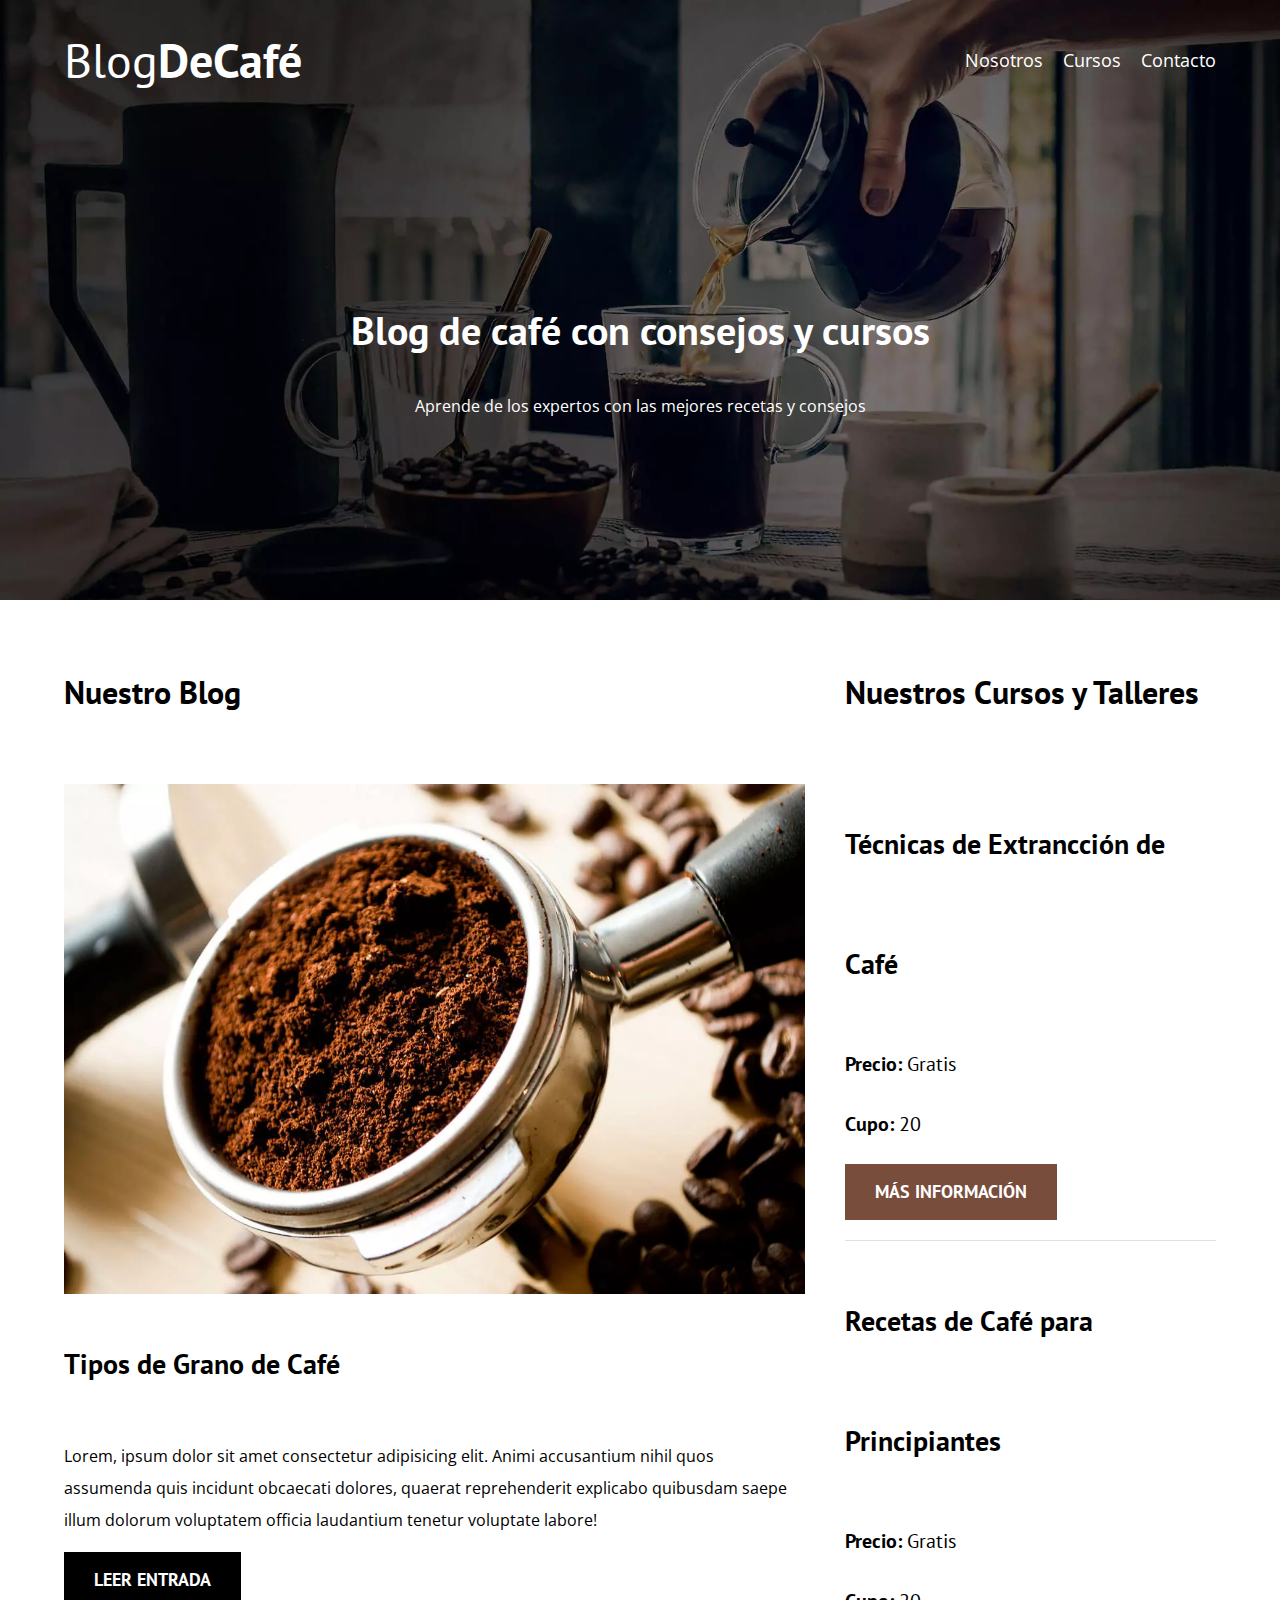
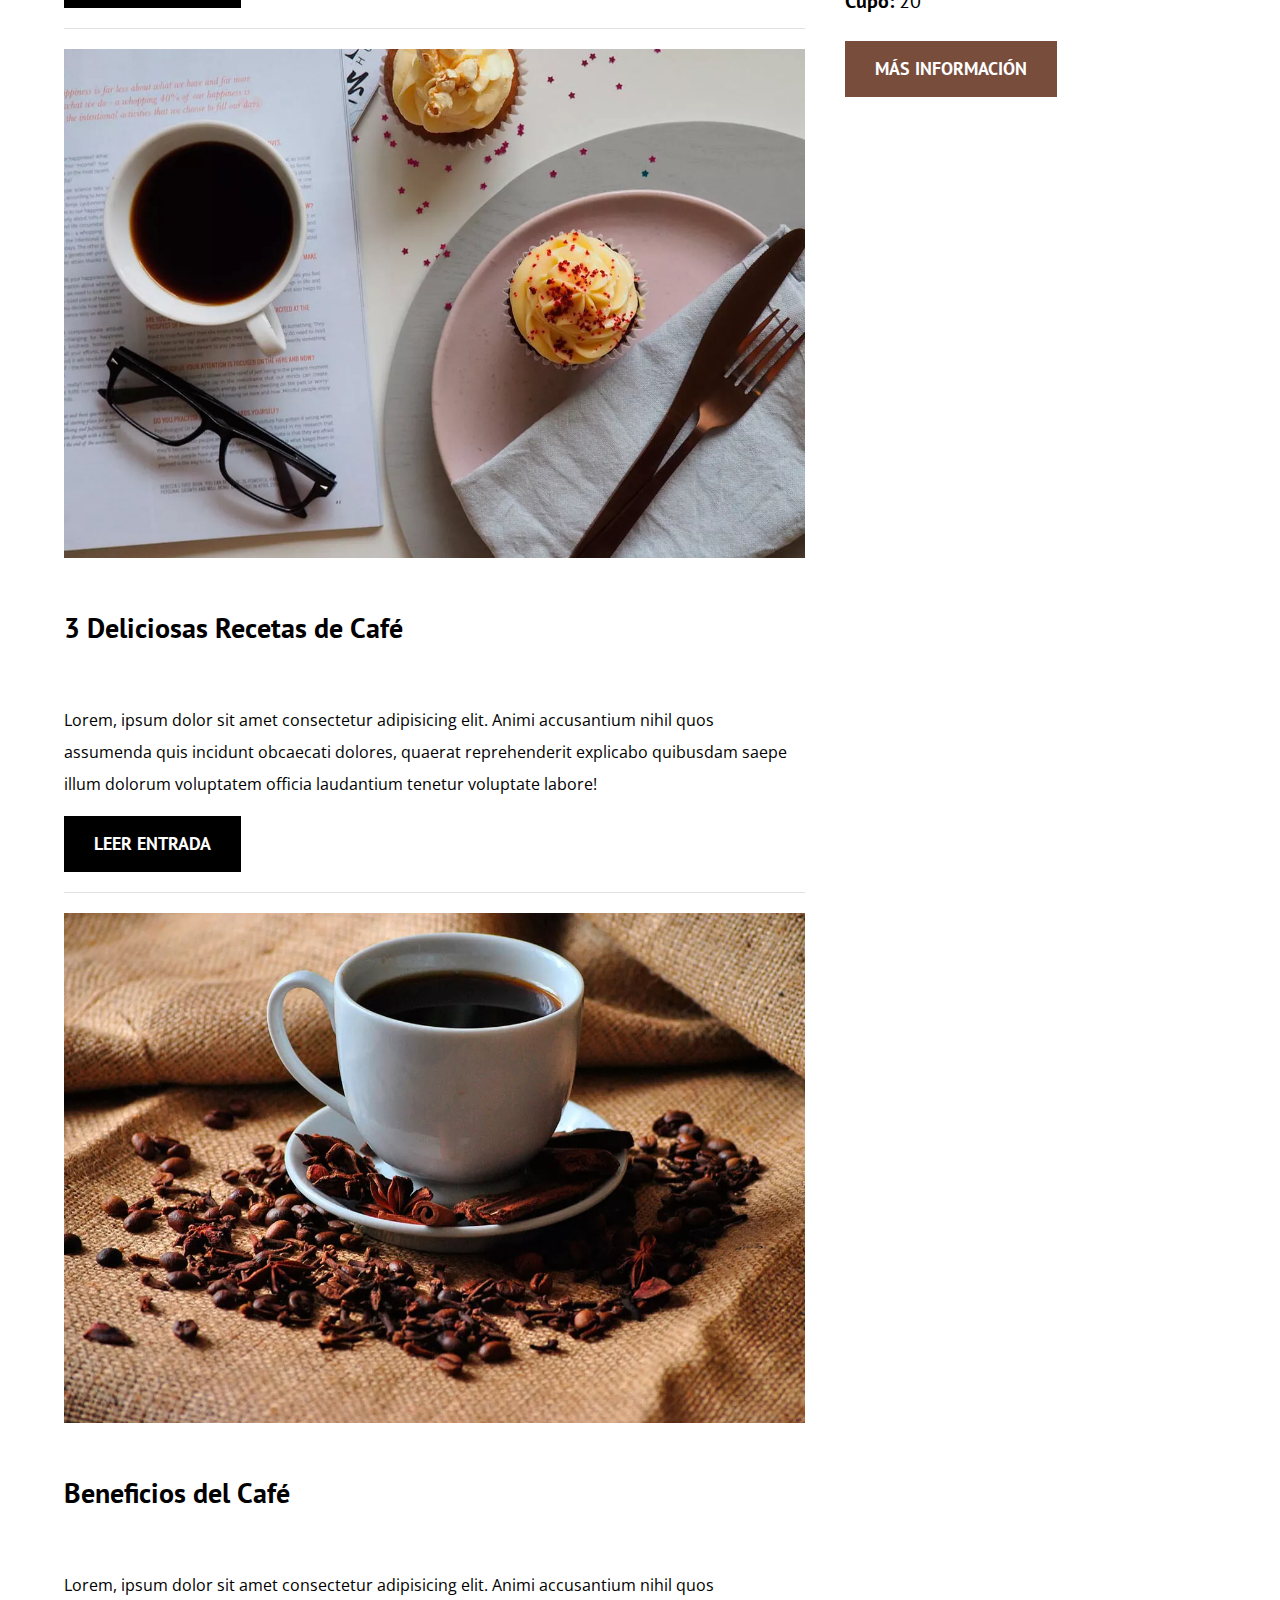
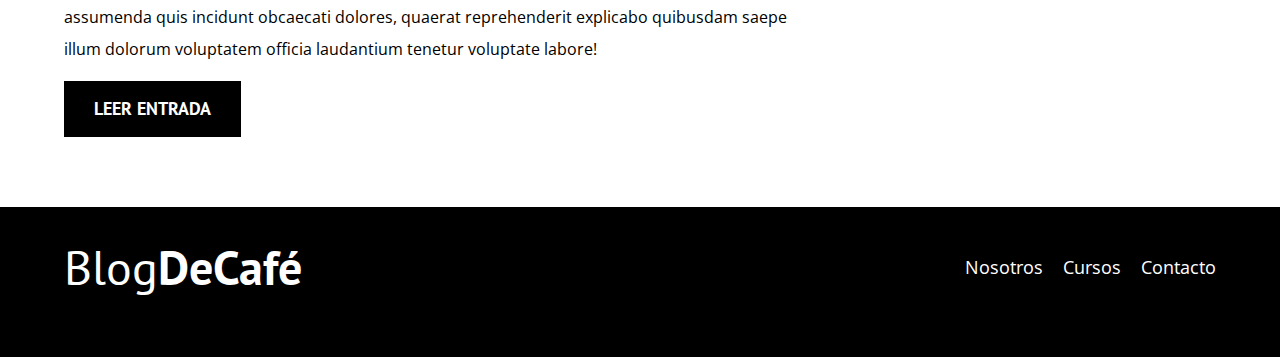
<file: index.html>
<!DOCTYPE html>
<html lang="es">
<head>
    <meta charset="UTF-8">
    <meta name="viewport" content="width=device-width, initial-scale=1.0">
    <meta name="description" content="Página web de blog de café">
    <title>Blog - Café</title>
    <link rel="preload" href="src/css/normalize.css" as="style">
    <link rel="stylesheet" href="src/css/normalize.css">
    <link rel="preconnect" href="https://fonts.googleapis.com">
    <link rel="preconnect" href="https://fonts.gstatic.com" crossorigin>
    <link href="https://fonts.googleapis.com/css2?family=Open+Sans&family=PT+Sans:wght@400;700&display=swap" rel="stylesheet">
    <link rel="preload" href="src/css/style.css" as="style">
    <link rel="stylesheet" href="src/css/style.css">
</head>
<body>
    <header class="header">
        <div class="contenedor">
            <div class="barra">
                <a href="index.html" class="logo">
                    <h1 class="logo__nombre no-margin centrar-texto">Blog<span class="logo__bold">DeCafé</span></h1>
                </a>

                <nav class="navegacion">
                    <a class="navegacion__enlace" href="nosotros.html">Nosotros</a>
                    <a class="navegacion__enlace" href="cursos.html">Cursos</a>
                    <a class="navegacion__enlace" href="contacto.html">Contacto</a>
                </nav>
            </div>
        </div>

        <div class="header__texto">
            <h2 class="no-margin">Blog de café con consejos y cursos</h2>
            <p class="no-margin">Aprende de los expertos con las mejores recetas y consejos</p>
        </div>
    </header>

    <div class="contenedor contenido-principal">
        <main class="blog">
            <h3>Nuestro Blog</h3>

            <article class="entrada">
                <div class="entrada__imagen">
                    <picture>
                        <source loading="lazy" srcset="src/img/blog1.webp" type="image/webp">
                        <img loading="lazy" src="src/img/blog1.jpg" alt="Imagen de granos de café">
                    </picture>
                </div>

                <div class="entrada__contenido">
                    <h4 class="no-margin">Tipos de Grano de Café</h4>

                    <p>
                        Lorem, ipsum dolor sit amet consectetur adipisicing elit. Animi accusantium nihil quos assumenda quis incidunt obcaecati dolores, quaerat reprehenderit explicabo quibusdam saepe illum dolorum voluptatem officia laudantium tenetur voluptate labore!
                    </p>

                    <a class="boton boton--primario" href="entrada.html">Leer Entrada</a>
                </div>
            </article>

            <article class="entrada">
                <div class="entrada__imagen">
                    <picture>
                        <source loading="lazy" srcset="src/img/blog2.webp" type="image/webp">
                        <img loading="lazy" src="src/img/blog2.jpg" alt="Imagen de granos de café">
                    </picture>
                </div>

                <div class="entrada__contenido">
                    <h4 class="no-margin">3 Deliciosas Recetas de Café</h4>

                    <p>
                        Lorem, ipsum dolor sit amet consectetur adipisicing elit. Animi accusantium nihil quos assumenda quis incidunt obcaecati dolores, quaerat reprehenderit explicabo quibusdam saepe illum dolorum voluptatem officia laudantium tenetur voluptate labore!
                    </p>

                    <a class="boton boton--primario" href="entrada.html">Leer Entrada</a>
                </div>
            </article>

            <article class="entrada">
                <div class="entrada__imagen">
                    <picture>
                        <source loading="lazy" srcset="src/img/blog3.webp" type="image/webp">
                        <img loading="lazy" src="src/img/blog3.jpg" alt="Imagen de granos de café">
                    </picture>
                </div>

                <div class="entrada__contenido">
                    <h4 class="no-margin">Beneficios del Café</h4>

                    <p>
                        Lorem, ipsum dolor sit amet consectetur adipisicing elit. Animi accusantium nihil quos assumenda quis incidunt obcaecati dolores, quaerat reprehenderit explicabo quibusdam saepe illum dolorum voluptatem officia laudantium tenetur voluptate labore!
                    </p>

                    <a class="boton boton--primario" href="entrada.html">Leer Entrada</a>
                </div>
            </article>
        </main>

        <aside class="sidebar">
            <h3>Nuestros Cursos y Talleres</h3>

            <ul class="cursos no-padding">
                <li class="widget-curso">
                    <h4 class="no-margin">Técnicas de Extrancción de Café</h4>

                    <p class="widget-curso__label">Precio: <span class="widget-curso__info">Gratis</span></p>

                    <p class="widget-curso__label">Cupo: <span class="widget-curso__info">20</span></p>

                    <a href="entrada.html" class="boton boton--secundario">Más Información</a>
                </li>

                <li class="widget-curso">
                    <h4 class="no-margin">Recetas de Café para Principiantes</h4>

                    <p class="widget-curso__label">Precio: <span class="widget-curso__info">Gratis</span></p>

                    <p class="widget-curso__label">Cupo: <span class="widget-curso__info">20</span></p>

                    <a href="entrada.html" class="boton boton--secundario">Más Información</a>
                </li>
            </ul>
        </aside>
    </div>

    <footer class="footer-principal">
        <div class="contenedor">
            <div class="barra">
                <a href="index.html" class="logo">
                    <h1 class="logo__nombre no-margin centrar-texto">Blog<span class="logo__bold">DeCafé</span></h1>
                </a>

                <nav class="navegacion">
                    <a class="navegacion__enlace" href="nosotros.html">Nosotros</a>
                    <a class="navegacion__enlace" href="cursos.html">Cursos</a>
                    <a class="navegacion__enlace" href="contacto.html">Contacto</a>
                </nav>
            </div>
        </div>
    </footer>

    <script src="src/js/modernizr.js"></script>
</body>
</html>
</file>
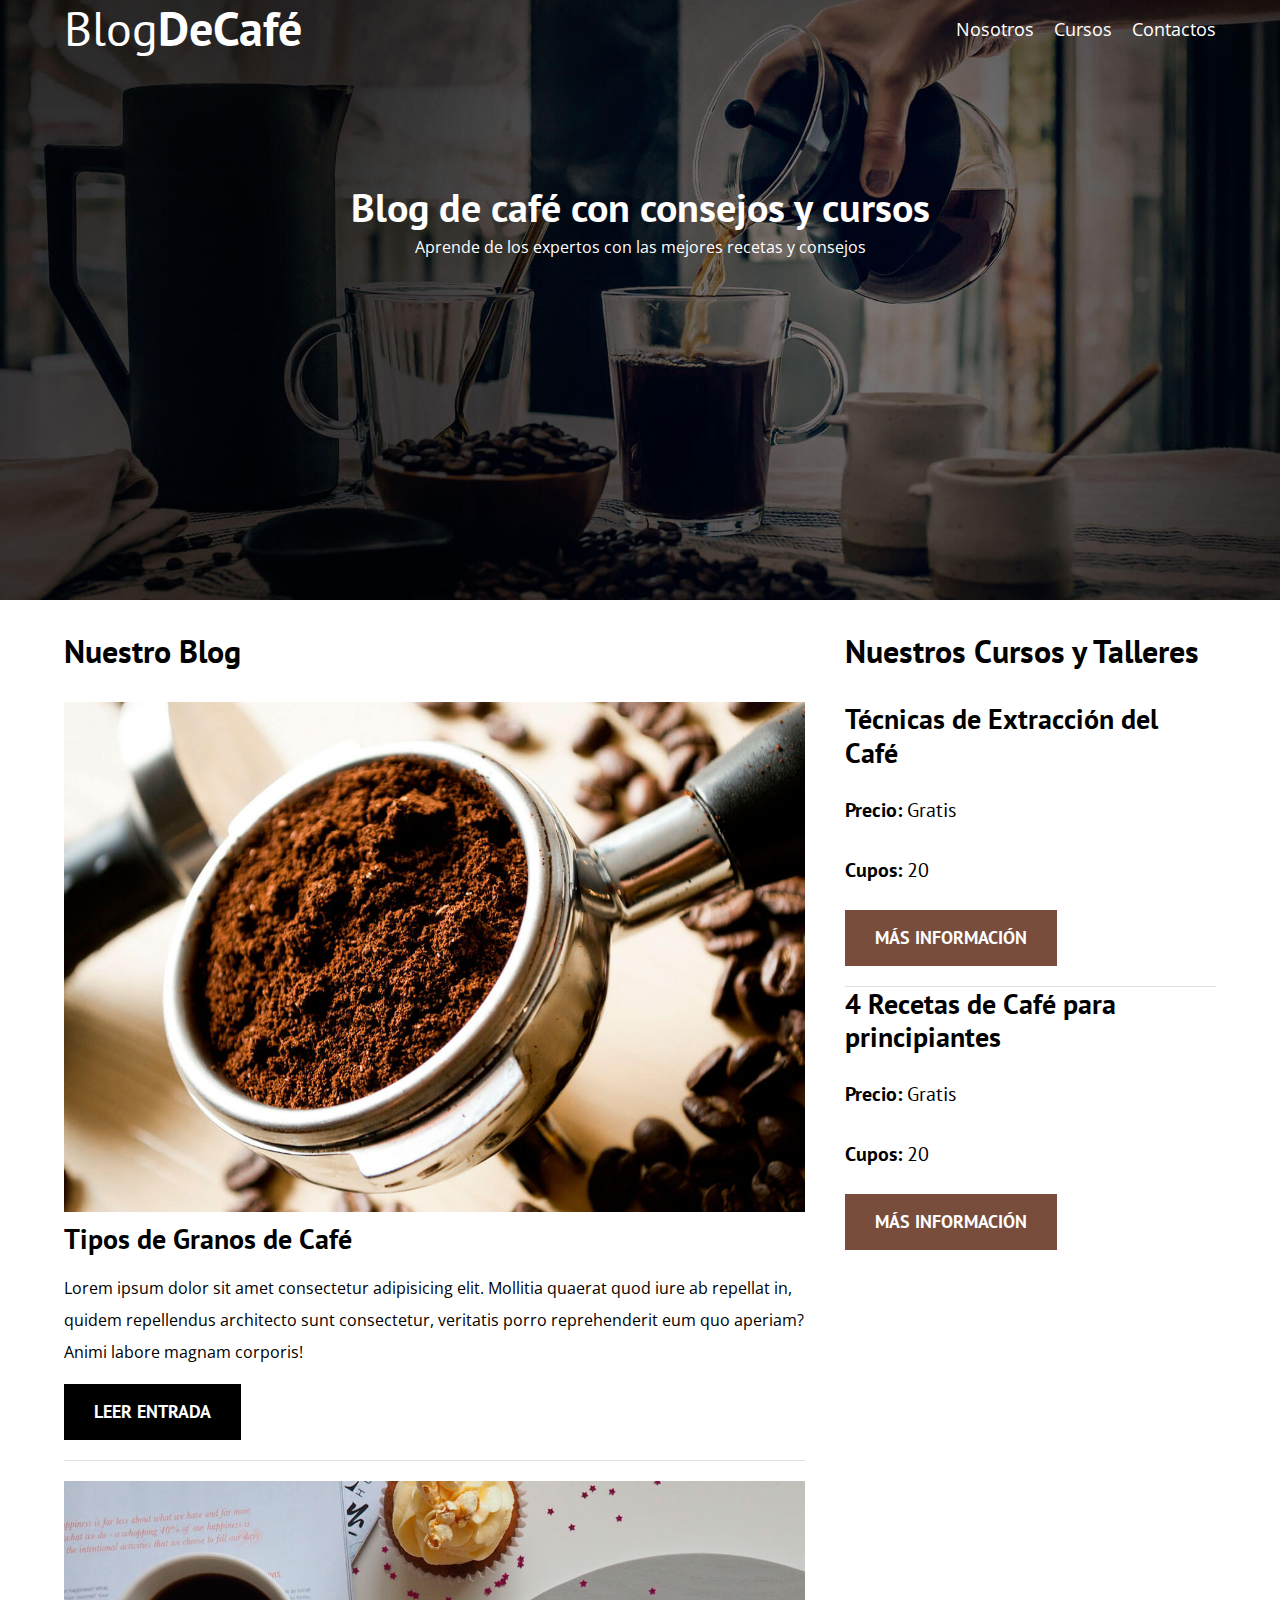
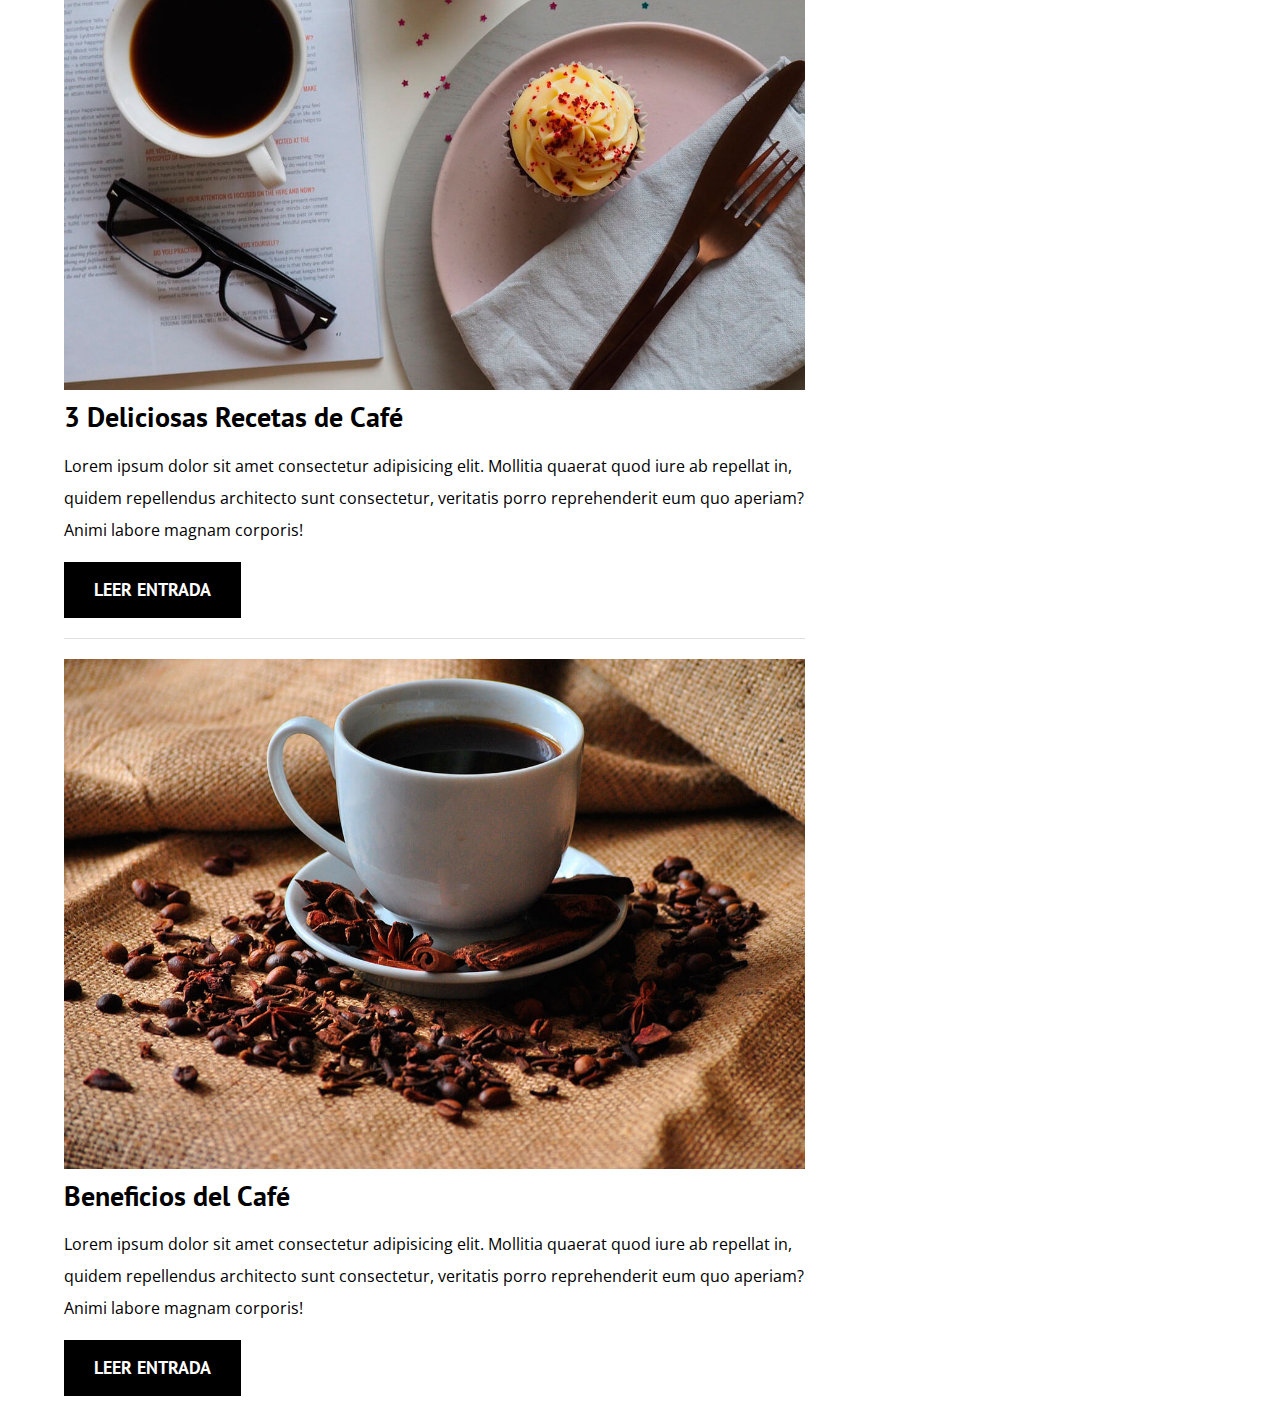
<file: blog-cafe/index.html>
<!DOCTYPE html>
<html lang="es">
<head>
    <meta charset="UTF-8">
    <meta http-equiv="X-UA-Compatible" content="IE=edge">
    <meta name="viewport" content="width=device-width, initial-scale=1.0">
    <title>Blog de Café</title>
    <link rel="stylesheet" href="css/normalize.css">
    <link rel="preconnect" href="https://fonts.googleapis.com">
    <link href="https://fonts.googleapis.com/css2?family=Open+Sans&family=PT+Sans:wght@400;700&display=swap" rel="stylesheet">
    <link rel="preconnect" href="https://fonts.gstatic.com" crossorigin>
    <link rel="stylesheet" href="css/style.css">
</head>
<body>
     <header class="header">
        <div class="container">
            <div class="bar">
                <a href="index.html" class="logo">
                    <h1 class="logo__name no-margin text-align">Blog<span class="logo__bold">DeCafé</span></h1>
                </a>
                <nav class="nav">
                    <a href="nosotros.html" class="nav__link">Nosotros</a>
                    <a href="cursos.html" class="nav__link">Cursos</a>
                    <a href="contacto.html" class="nav__link">Contactos</a>
                </nav>
            </div>
        </div>

        <div class="header__text">
            <h2 class="no-margin">Blog de café con consejos y cursos</h2>
            <p class="no-margin">Aprende de los expertos con las mejores recetas y consejos</p>
        </div>
     </header>

     <div class="container main-content">
        <main class="blog">
            <h3>Nuestro Blog</h3>
            <article class="input">
                <div class="input__image">
                    <img src="img/blog1.jpg" alt="Imagen Blog">
                </div>
                <div class="input__content">
                    <h4 class="no-margin">Tipos de Granos de Café</h4>
                    <p>Lorem ipsum dolor sit amet consectetur adipisicing elit. Mollitia quaerat quod iure ab repellat in, quidem repellendus architecto sunt consectetur, veritatis porro reprehenderit eum quo aperiam? Animi labore magnam corporis!</p>
                    <a href="entrada.html" class="btn btn--primary">Leer Entrada</a>
                </div>
            </article>

            <article class="input">
                <div class="input__image">
                    <img src="img/blog2.jpg" alt="Imagen Blog">
                </div>
                <div class="input__content">
                    <h4 class="no-margin">3 Deliciosas Recetas de Café</h4>
                    <p>Lorem ipsum dolor sit amet consectetur adipisicing elit. Mollitia quaerat quod iure ab repellat in, quidem repellendus architecto sunt consectetur, veritatis porro reprehenderit eum quo aperiam? Animi labore magnam corporis!</p>
                    <a href="entrada.html" class="btn btn--primary">Leer Entrada</a>
                </div>
            </article>

            <article class="input">
                <div class="input__image">
                    <img src="img/blog3.jpg" alt="Imagen Blog">
                </div>
                <div class="input__content">
                    <h4 class="no-margin">Beneficios del Café</h4>
                    <p>Lorem ipsum dolor sit amet consectetur adipisicing elit. Mollitia quaerat quod iure ab repellat in, quidem repellendus architecto sunt consectetur, veritatis porro reprehenderit eum quo aperiam? Animi labore magnam corporis!</p>
                    <a href="entrada.html" class="btn btn--primary">Leer Entrada</a>
                </div>
            </article>
        </main>
        <aside class="sidebar">
            <h3>Nuestros Cursos y Talleres</h3>
            <ul class="courses no-padding">
                <li class="widget-courses">
                    <h4 class="no-margin">Técnicas de Extracción del Café</h4>
                    <p class="widget-courses__label">Precio: <span class="widget-courses__info">Gratis</span></p>
                    <p class="widget-courses__label">Cupos: <span class="widget-courses__info">20</span></p>
                    <a href="entrada.html" class="btn btn--secondary">Más Información</a>
                </li>
                <li class="widget-courses">
                    <h4 class="no-margin">4 Recetas de Café para principiantes  </h4>
                    <p class="widget-courses__label">Precio: <span class="widget-courses__info">Gratis</span></p>
                    <p class="widget-courses__label">Cupos: <span class="widget-courses__info">20</span></p>
                    <a href="entrada.html" class="btn btn--secondary">Más Información</a>
                </li>
            </ul>
        </aside>
     </div>
</body>
</html>
</file>
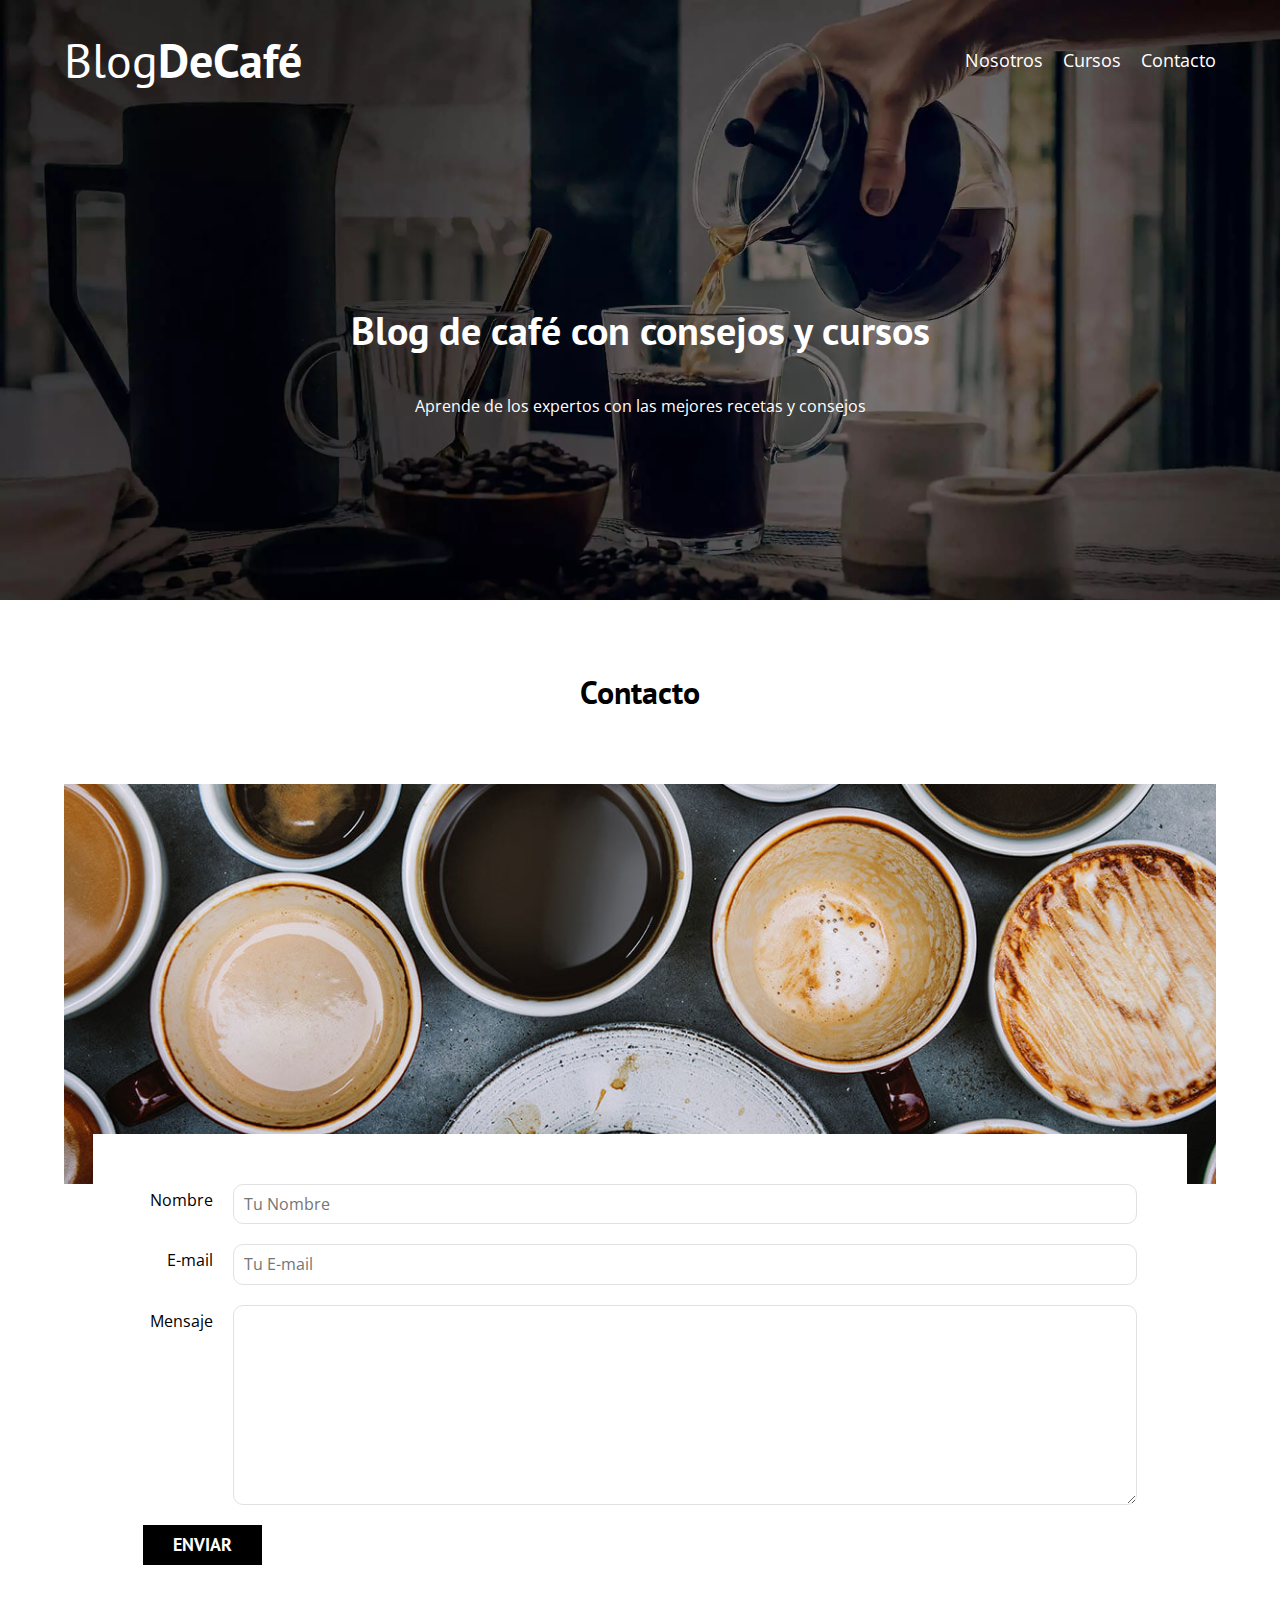
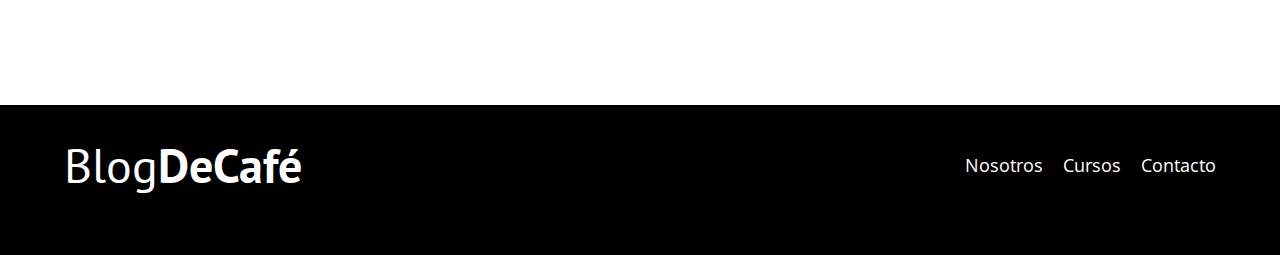
<file: contacto.html>
<!DOCTYPE html>
<html lang="es">
<head>
    <meta charset="UTF-8">
    <meta name="viewport" content="width=device-width, initial-scale=1.0">
    <title>Blog - Café</title>
    <link rel="preload" href="src/css/normalize.css" as="style">
    <link rel="stylesheet" href="src/css/normalize.css">
    <link rel="preconnect" href="https://fonts.googleapis.com">
    <link rel="preconnect" href="https://fonts.gstatic.com" crossorigin>
    <link href="https://fonts.googleapis.com/css2?family=Open+Sans&family=PT+Sans:wght@400;700&display=swap" rel="stylesheet">
    <link rel="preload" href="src/css/style.css" as="style">
    <link rel="stylesheet" href="src/css/style.css">
</head>
<body>
    <header class="header">
        <div class="contenedor">
            <div class="barra">
                <a href="index.html" class="logo">
                    <h1 class="logo__nombre no-margin centrar-texto">Blog<span class="logo__bold">DeCafé</span></h1>
                </a>

                <nav class="navegacion">
                    <a class="navegacion__enlace" href="nosotros.html">Nosotros</a>
                    <a class="navegacion__enlace" href="cursos.html">Cursos</a>
                    <a class="navegacion__enlace" href="contacto.html">Contacto</a>
                </nav>
            </div>
        </div>

        <div class="header__texto">
            <h2 class="no-margin">Blog de café con consejos y cursos</h2>
            <p class="no-margin">Aprende de los expertos con las mejores recetas y consejos</p>
        </div>
    </header>

    <main class="contenedor">
        <h3 class="centrar-texto">Contacto</h3>

        <div class="contacto-bg"></div>

        <form class="formulario">
            <div class="campo">
                <label class="campo__label" for="nombre">Nombre</label>
                <input
                    class="campo__field"
                    type="text" 
                    name="nombre" 
                    id="nombre" 
                    placeholder="Tu Nombre"
                >
            </div>

            <div class="campo">
                <label class="campo__label" for="email">E-mail</label>
                <input
                    class="campo__field"
                    type="text" 
                    name="email" 
                    id="email" 
                    placeholder="Tu E-mail"
                >
            </div>

            <div class="campo">
                <label class="campo__label" for="mensaje">Mensaje</label>
                <textarea
                    class="campo__field campo__field--textarea"
                    name="mensaje" 
                    id="mensaje">
                </textarea>
            </div>

            <div class="campo">
                <input
                    class="boton boton--primario campo__enviar"
                    type="submit" 
                    value="Enviar" 
                >
            </div>
        </form>
    </main>

    <footer class="footer-principal">
        <div class="contenedor">
            <div class="barra">
                <a href="index.html" class="logo">
                    <h1 class="logo__nombre no-margin centrar-texto">Blog<span class="logo__bold">DeCafé</span></h1>
                </a>

                <nav class="navegacion">
                    <a class="navegacion__enlace" href="nosotros.html">Nosotros</a>
                    <a class="navegacion__enlace" href="cursos.html">Cursos</a>
                    <a class="navegacion__enlace" href="contacto.html">Contacto</a>
                </nav>
            </div>
        </div>
    </footer>

    <script src="src/js/modernizr.js"></script>
</body>
</html>
</file>
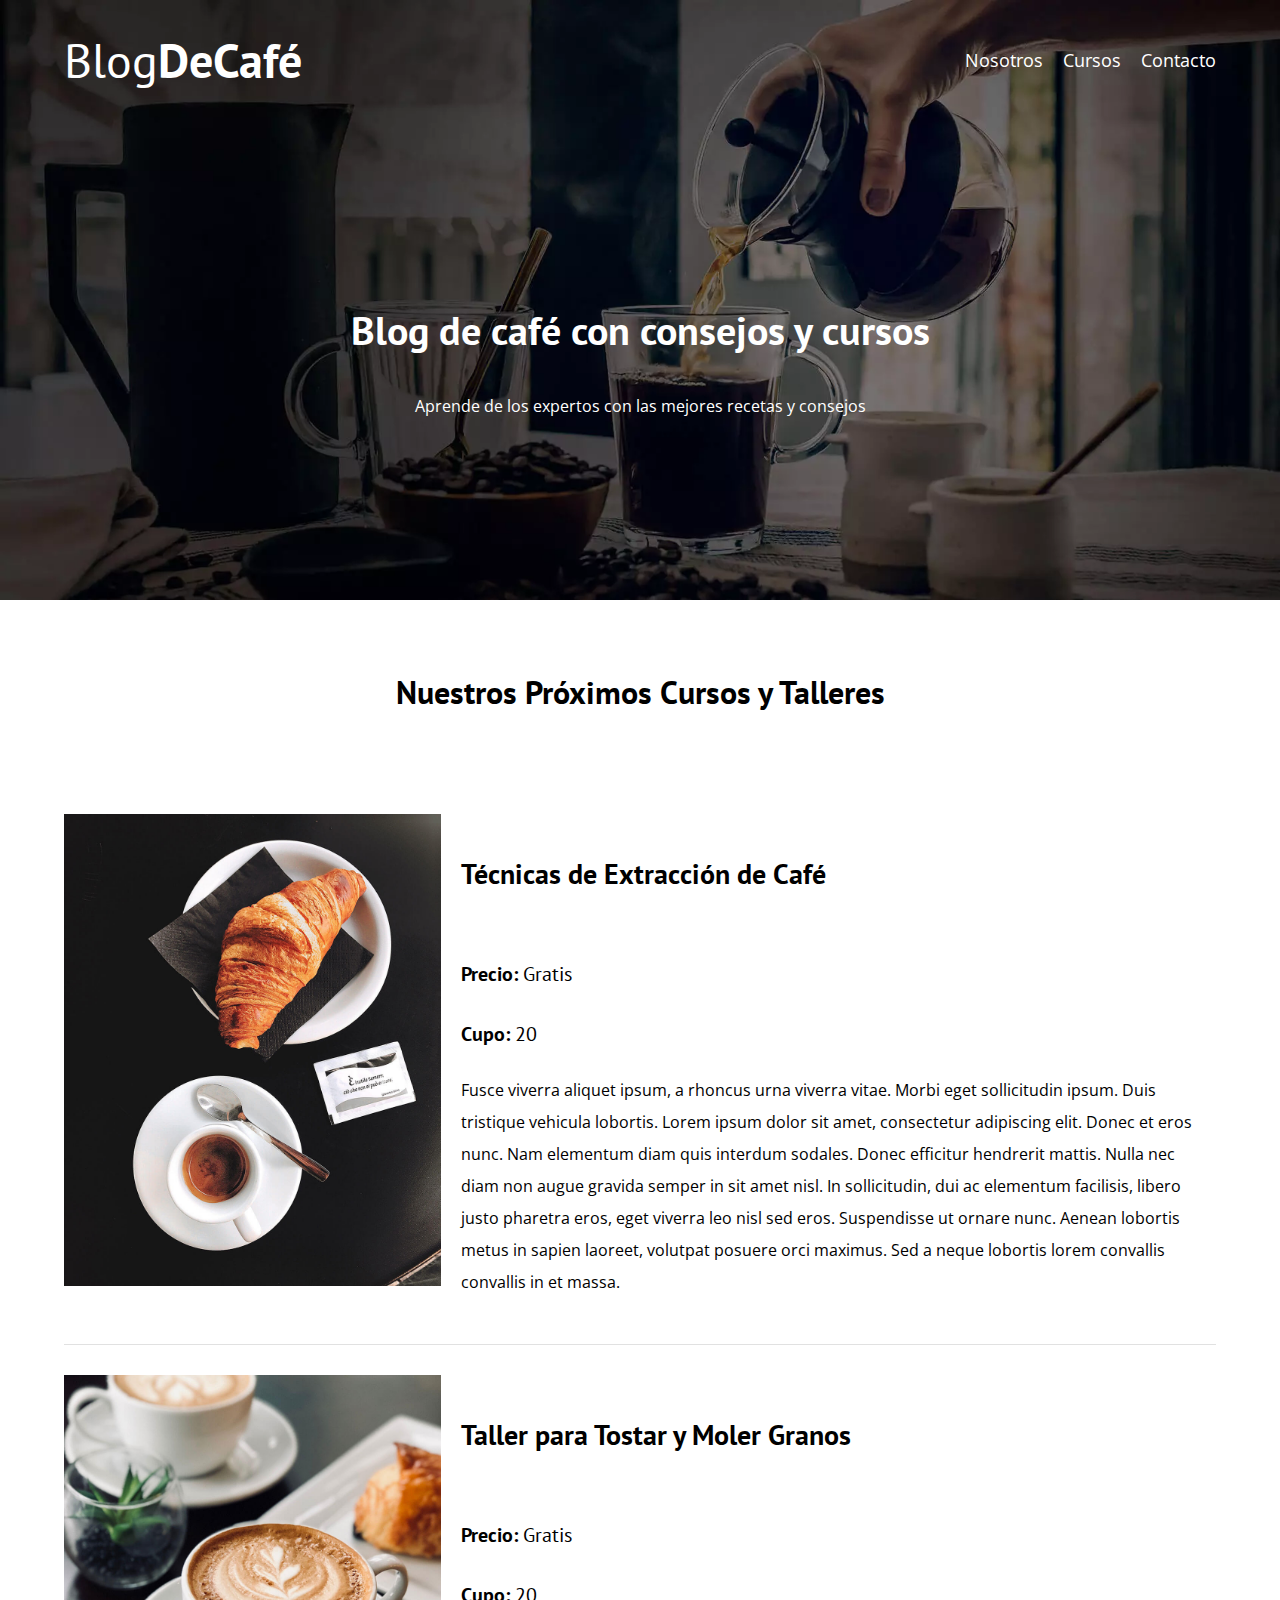
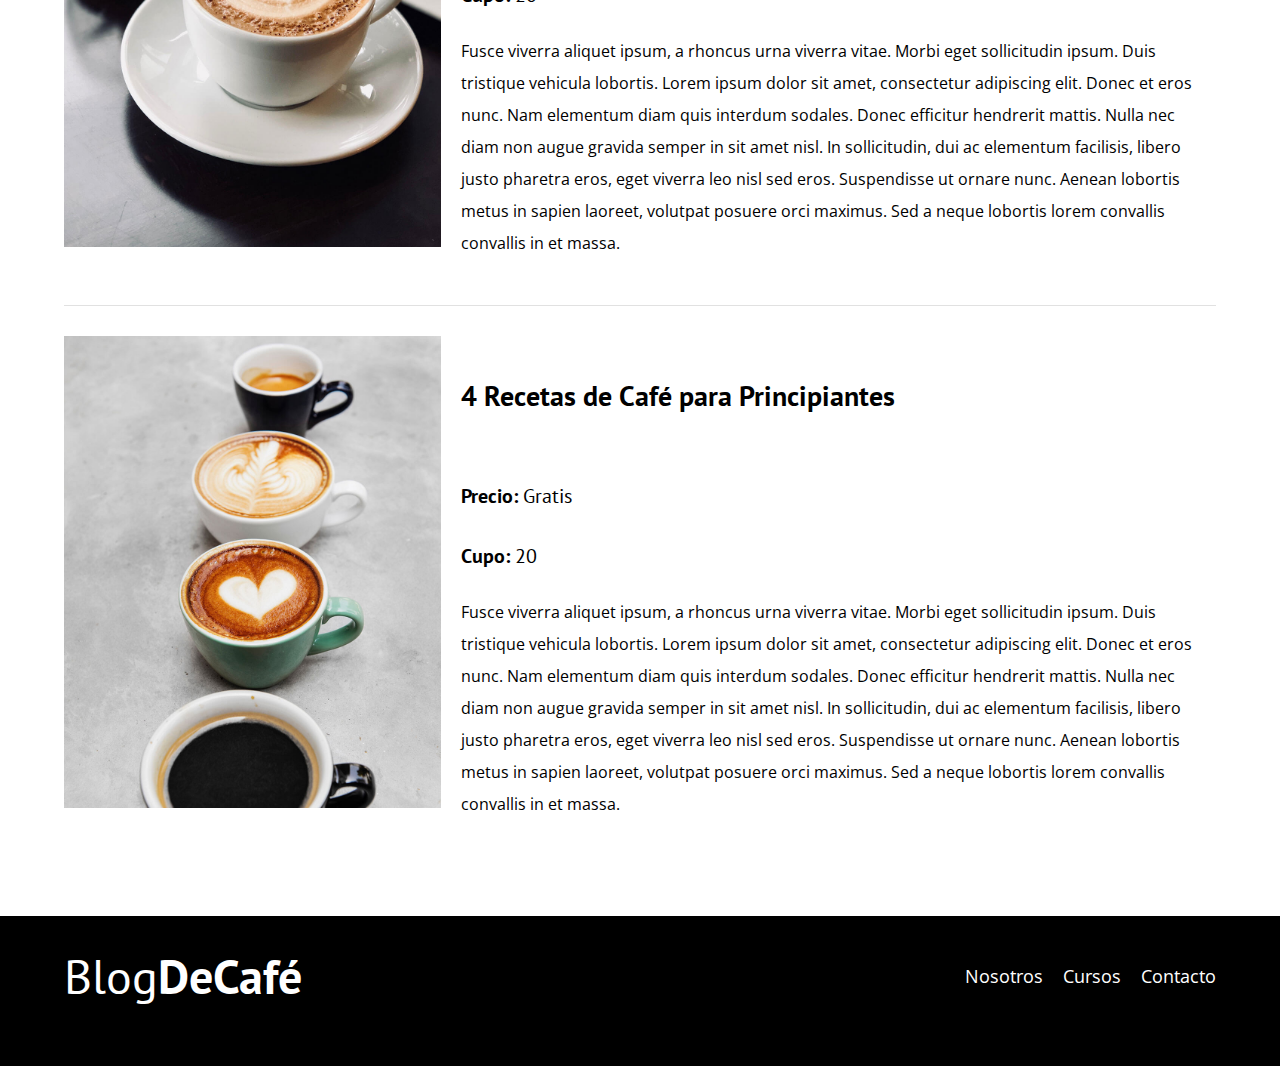
<file: cursos.html>
<!DOCTYPE html>
<html lang="es">
<head>
    <meta charset="UTF-8">
    <meta name="viewport" content="width=device-width, initial-scale=1.0">
    <title>Blog - Café</title>
    <link rel="preload" href="src/css/normalize.css" as="style">
    <link rel="stylesheet" href="src/css/normalize.css">
    <link rel="preconnect" href="https://fonts.googleapis.com">
    <link rel="preconnect" href="https://fonts.gstatic.com" crossorigin>
    <link href="https://fonts.googleapis.com/css2?family=Open+Sans&family=PT+Sans:wght@400;700&display=swap" rel="stylesheet">
    <link rel="preload" href="src/css/style.css" as="style">
    <link rel="stylesheet" href="src/css/style.css">
</head>
<body>
    <header class="header">
        <div class="contenedor">
            <div class="barra">
                <a href="index.html" class="logo">
                    <h1 class="logo__nombre no-margin centrar-texto">Blog<span class="logo__bold">DeCafé</span></h1>
                </a>

                <nav class="navegacion">
                    <a class="navegacion__enlace" href="nosotros.html">Nosotros</a>
                    <a class="navegacion__enlace" href="cursos.html">Cursos</a>
                    <a class="navegacion__enlace" href="contacto.html">Contacto</a>
                </nav>
            </div>
        </div>

        <div class="header__texto">
            <h2 class="no-margin">Blog de café con consejos y cursos</h2>
            <p class="no-margin">Aprende de los expertos con las mejores recetas y consejos</p>
        </div>
    </header>

    <main class="contenedor">
        <h3 class="centrar-texto">Nuestros Próximos Cursos y Talleres</h3>

        <div class="curso">
            <figure class="curso__imagen">
                <img src="src/img/curso1.jpg" alt="Imagen del Curso">
            </figure>

            <div class="curso__informacion">
                <h4 class="no-margin">Técnicas de Extracción de Café</h4>
    
                <p class="curso__label">Precio: <span class="curso__info">Gratis</span></p>
                <p class="curso__label">Cupo: <span class="curso__info">20</span></p>
                <p>
                    Fusce viverra aliquet ipsum, a rhoncus urna viverra vitae. Morbi eget sollicitudin ipsum. Duis tristique vehicula lobortis. Lorem ipsum dolor sit amet, consectetur adipiscing elit. Donec et eros nunc. Nam elementum diam quis interdum sodales. Donec efficitur hendrerit mattis. Nulla nec diam non augue gravida semper in sit amet nisl. In sollicitudin, dui ac elementum facilisis, libero justo pharetra eros, eget viverra leo nisl sed eros. Suspendisse ut ornare nunc. Aenean lobortis metus in sapien laoreet, volutpat posuere orci maximus. Sed a neque lobortis lorem convallis convallis in et massa.
                </p>
            </div> <!-- curso-informacion -->
        </div> <!-- curso -->

        <div class="curso">
            <figure class="curso__imagen">
                <img src="src/img/curso2.jpg" alt="Imagen del Curso">
            </figure>

            <div class="curso__informacion">
                <h4 class="no-margin">Taller para Tostar y Moler Granos</h4>
    
                <p class="curso__label">Precio: <span class="curso__info">Gratis</span></p>
                <p class="curso__label">Cupo: <span class="curso__info">20</span></p>
                <p>
                    Fusce viverra aliquet ipsum, a rhoncus urna viverra vitae. Morbi eget sollicitudin ipsum. Duis tristique vehicula lobortis. Lorem ipsum dolor sit amet, consectetur adipiscing elit. Donec et eros nunc. Nam elementum diam quis interdum sodales. Donec efficitur hendrerit mattis. Nulla nec diam non augue gravida semper in sit amet nisl. In sollicitudin, dui ac elementum facilisis, libero justo pharetra eros, eget viverra leo nisl sed eros. Suspendisse ut ornare nunc. Aenean lobortis metus in sapien laoreet, volutpat posuere orci maximus. Sed a neque lobortis lorem convallis convallis in et massa.
                </p>
            </div> <!-- curso-informacion -->
        </div> <!-- curso -->

        <div class="curso">
            <figure class="curso__imagen">
                <img src="src/img/curso3.jpg" alt="Imagen del Curso">
            </figure>

            <div class="curso__informacion">
                <h4 class="no-margin">4 Recetas de Café para Principiantes</h4>
    
                <p class="curso__label">Precio: <span class="curso__info">Gratis</span></p>
                <p class="curso__label">Cupo: <span class="curso__info">20</span></p>
                <p>
                    Fusce viverra aliquet ipsum, a rhoncus urna viverra vitae. Morbi eget sollicitudin ipsum. Duis tristique vehicula lobortis. Lorem ipsum dolor sit amet, consectetur adipiscing elit. Donec et eros nunc. Nam elementum diam quis interdum sodales. Donec efficitur hendrerit mattis. Nulla nec diam non augue gravida semper in sit amet nisl. In sollicitudin, dui ac elementum facilisis, libero justo pharetra eros, eget viverra leo nisl sed eros. Suspendisse ut ornare nunc. Aenean lobortis metus in sapien laoreet, volutpat posuere orci maximus. Sed a neque lobortis lorem convallis convallis in et massa.
                </p>
            </div> <!-- curso-informacion -->
        </div> <!-- curso -->
    </main>

    <footer class="footer-principal">
        <div class="contenedor">
            <div class="barra">
                <a href="index.html" class="logo">
                    <h1 class="logo__nombre no-margin centrar-texto">Blog<span class="logo__bold">DeCafé</span></h1>
                </a>

                <nav class="navegacion">
                    <a class="navegacion__enlace" href="nosotros.html">Nosotros</a>
                    <a class="navegacion__enlace" href="cursos.html">Cursos</a>
                    <a class="navegacion__enlace" href="contacto.html">Contacto</a>
                </nav>
            </div>
        </div>
    </footer>

    <script src="src/js/modernizr.js"></script>
</body>
</html>
</file>
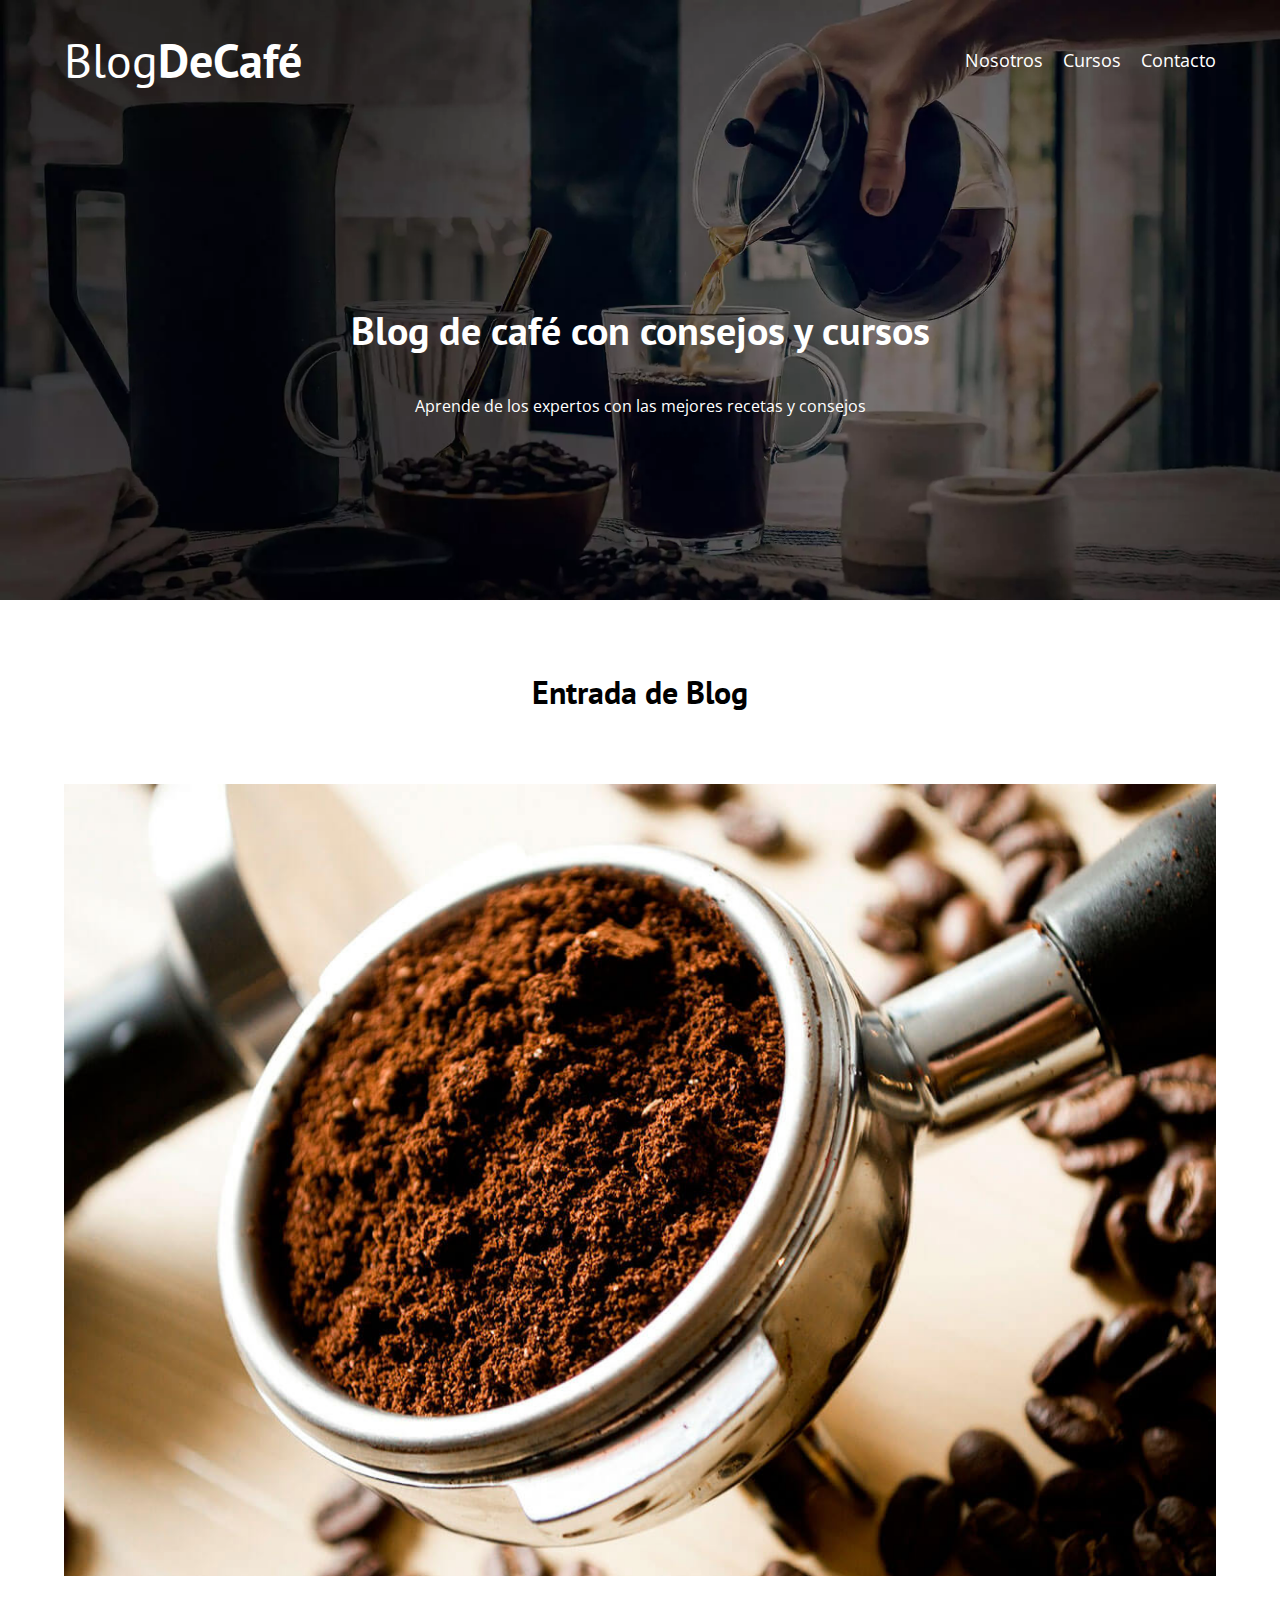
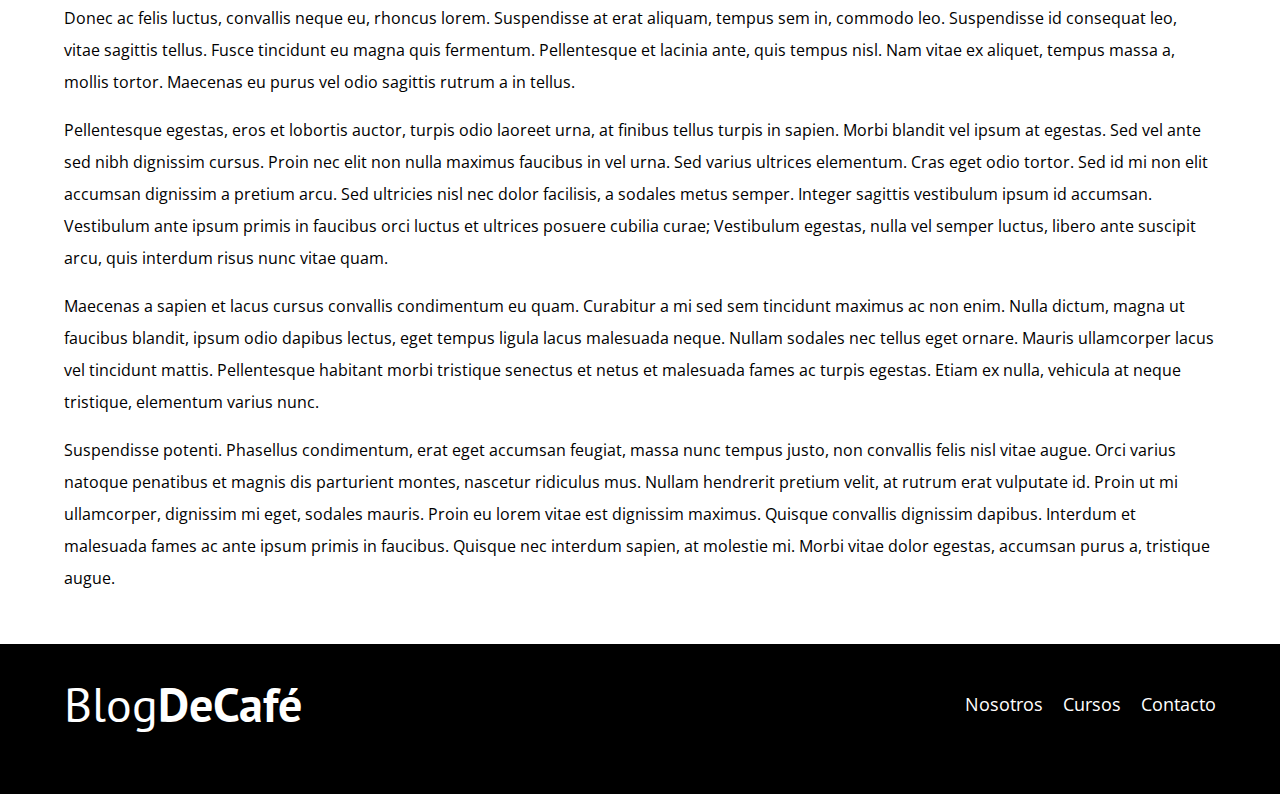
<file: entrada.html>
<!DOCTYPE html>
<html lang="es">
<head>
    <meta charset="UTF-8">
    <meta name="viewport" content="width=device-width, initial-scale=1.0">
    <title>Blog - Café</title>
    <link rel="preload" href="src/css/normalize.css" as="style">
    <link rel="stylesheet" href="src/css/normalize.css">
    <link rel="preconnect" href="https://fonts.googleapis.com">
    <link rel="preconnect" href="https://fonts.gstatic.com" crossorigin>
    <link href="https://fonts.googleapis.com/css2?family=Open+Sans&family=PT+Sans:wght@400;700&display=swap" rel="stylesheet">
    <link rel="preload" href="src/css/style.css" as="style">
    <link rel="stylesheet" href="src/css/style.css">
</head>
<body>
    <header class="header">
        <div class="contenedor">
            <div class="barra">
                <a href="index.html" class="logo">
                    <h1 class="logo__nombre no-margin centrar-texto">Blog<span class="logo__bold">DeCafé</span></h1>
                </a>

                <nav class="navegacion">
                    <a class="navegacion__enlace" href="nosotros.html">Nosotros</a>
                    <a class="navegacion__enlace" href="cursos.html">Cursos</a>
                    <a class="navegacion__enlace" href="contacto.html">Contacto</a>
                </nav>
            </div>
        </div>

        <div class="header__texto">
            <h2 class="no-margin">Blog de café con consejos y cursos</h2>
            <p class="no-margin">Aprende de los expertos con las mejores recetas y consejos</p>
        </div>
    </header>

    <main class="contenedor">
        <h3 class="centrar-texto">Entrada de Blog</h3>

        <figure class="sobre-nosotros__imagen">
            <img src="src/img/blog1.jpg" alt="Imagen Nosotros">
        </figure>

        <p>
            Donec ac felis luctus, convallis neque eu, rhoncus lorem. Suspendisse at erat aliquam, tempus sem in, commodo leo. Suspendisse id consequat leo, vitae sagittis tellus. Fusce tincidunt eu magna quis fermentum. Pellentesque et lacinia ante, quis tempus nisl. Nam vitae ex aliquet, tempus massa a, mollis tortor. Maecenas eu purus vel odio sagittis rutrum a in tellus.
        </p>

        <p>
            Pellentesque egestas, eros et lobortis auctor, turpis odio laoreet urna, at finibus tellus turpis in sapien. Morbi blandit vel ipsum at egestas. Sed vel ante sed nibh dignissim cursus. Proin nec elit non nulla maximus faucibus in vel urna. Sed varius ultrices elementum. Cras eget odio tortor. Sed id mi non elit accumsan dignissim a pretium arcu. Sed ultricies nisl nec dolor facilisis, a sodales metus semper. Integer sagittis vestibulum ipsum id accumsan. Vestibulum ante ipsum primis in faucibus orci luctus et ultrices posuere cubilia curae; Vestibulum egestas, nulla vel semper luctus, libero ante suscipit arcu, quis interdum risus nunc vitae quam.
        </p>

        <p>
            Maecenas a sapien et lacus cursus convallis condimentum eu quam. Curabitur a mi sed sem tincidunt maximus ac non enim. Nulla dictum, magna ut faucibus blandit, ipsum odio dapibus lectus, eget tempus ligula lacus malesuada neque. Nullam sodales nec tellus eget ornare. Mauris ullamcorper lacus vel tincidunt mattis. Pellentesque habitant morbi tristique senectus et netus et malesuada fames ac turpis egestas. Etiam ex nulla, vehicula at neque tristique, elementum varius nunc.
        </p>

        <p>
            Suspendisse potenti. Phasellus condimentum, erat eget accumsan feugiat, massa nunc tempus justo, non convallis felis nisl vitae augue. Orci varius natoque penatibus et magnis dis parturient montes, nascetur ridiculus mus. Nullam hendrerit pretium velit, at rutrum erat vulputate id. Proin ut mi ullamcorper, dignissim mi eget, sodales mauris. Proin eu lorem vitae est dignissim maximus. Quisque convallis dignissim dapibus. Interdum et malesuada fames ac ante ipsum primis in faucibus. Quisque nec interdum sapien, at molestie mi. Morbi vitae dolor egestas, accumsan purus a, tristique augue.
        </p>
    </main>

    <footer class="footer-principal">
        <div class="contenedor">
            <div class="barra">
                <a href="index.html" class="logo">
                    <h1 class="logo__nombre no-margin centrar-texto">Blog<span class="logo__bold">DeCafé</span></h1>
                </a>

                <nav class="navegacion">
                    <a class="navegacion__enlace" href="nosotros.html">Nosotros</a>
                    <a class="navegacion__enlace" href="cursos.html">Cursos</a>
                    <a class="navegacion__enlace" href="contacto.html">Contacto</a>
                </nav>
            </div>
        </div>
    </footer>
</body>

<script src="src/js/modernizr.js"></script>
</html>
</file>
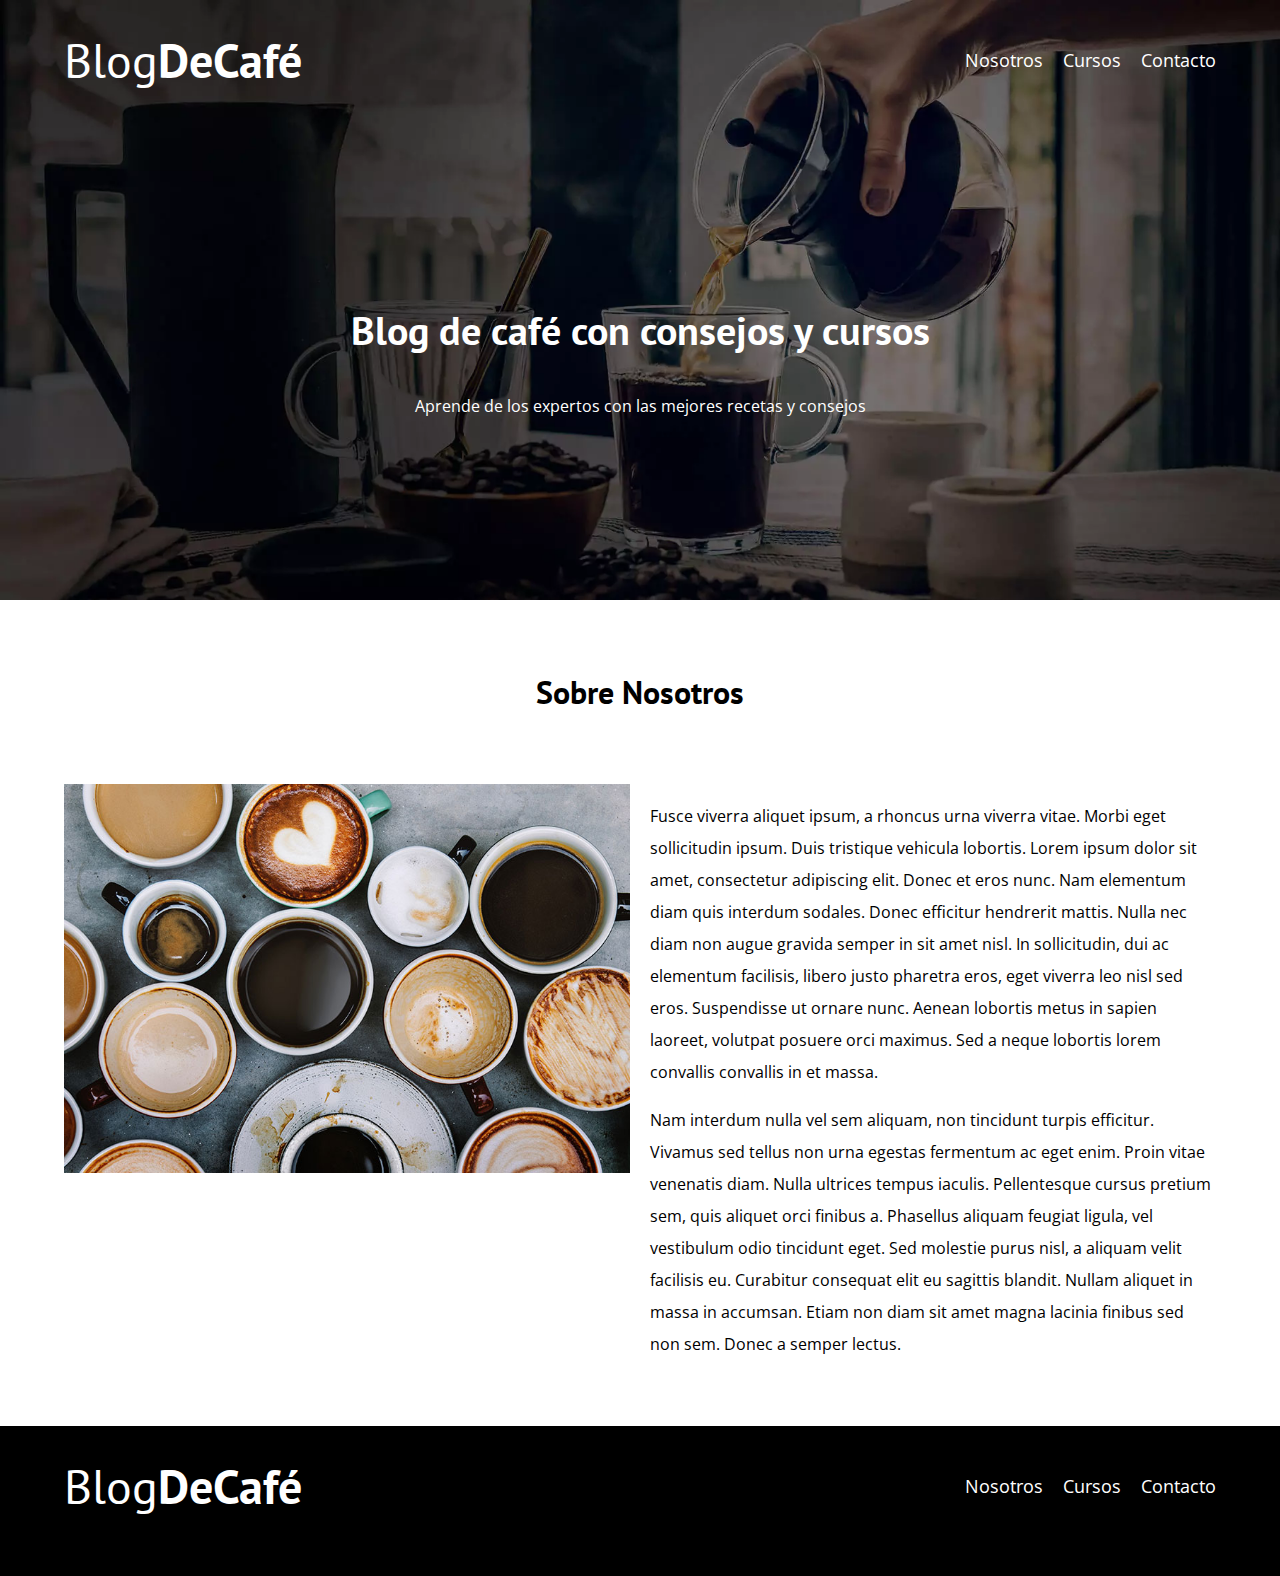
<file: nosotros.html>
<!DOCTYPE html>
<html lang="es">
<head>
    <meta charset="UTF-8">
    <meta name="viewport" content="width=device-width, initial-scale=1.0">
    <title>Blog - Café</title>
    <link rel="preload" href="src/css/normalize.css" as="style">
    <link rel="stylesheet" href="src/css/normalize.css">
    <link rel="preconnect" href="https://fonts.googleapis.com">
    <link rel="preconnect" href="https://fonts.gstatic.com" crossorigin>
    <link href="https://fonts.googleapis.com/css2?family=Open+Sans&family=PT+Sans:wght@400;700&display=swap" rel="stylesheet">
    <link rel="preload" href="src/css/style.css" as="style">
    <link rel="stylesheet" href="src/css/style.css">
</head>
<body>
    <header class="header">
        <div class="contenedor">
            <div class="barra">
                <a href="index.html" class="logo">
                    <h1 class="logo__nombre no-margin centrar-texto">Blog<span class="logo__bold">DeCafé</span></h1>
                </a>

                <nav class="navegacion">
                    <a class="navegacion__enlace" href="nosotros.html">Nosotros</a>
                    <a class="navegacion__enlace" href="cursos.html">Cursos</a>
                    <a class="navegacion__enlace" href="contacto.html">Contacto</a>
                </nav>
            </div>
        </div>

        <div class="header__texto">
            <h2 class="no-margin">Blog de café con consejos y cursos</h2>
            <p class="no-margin">Aprende de los expertos con las mejores recetas y consejos</p>
        </div>
    </header>

    <main class="contenedor">
        <h3 class="centrar-texto">Sobre Nosotros</h3>

        <div class="sobre-nosotros">
            <figure class="sobre-nosotros__imagen">
                <img src="src/img/nosotros.jpg" alt="Imagen Nosotros">
            </figure>

            <div class="sobre-nosotros__texto">
                <p>
                    Fusce viverra aliquet ipsum, a rhoncus urna viverra vitae. Morbi eget sollicitudin ipsum. Duis tristique vehicula lobortis. Lorem ipsum dolor sit amet, consectetur adipiscing elit. Donec et eros nunc. Nam elementum diam quis interdum sodales. Donec efficitur hendrerit mattis. Nulla nec diam non augue gravida semper in sit amet nisl. In sollicitudin, dui ac elementum facilisis, libero justo pharetra eros, eget viverra leo nisl sed eros. Suspendisse ut ornare nunc. Aenean lobortis metus in sapien laoreet, volutpat posuere orci maximus. Sed a neque lobortis lorem convallis convallis in et massa.
                </p>
                <p>
                    Nam interdum nulla vel sem aliquam, non tincidunt turpis efficitur. Vivamus sed tellus non urna egestas fermentum ac eget enim. Proin vitae venenatis diam. Nulla ultrices tempus iaculis. Pellentesque cursus pretium sem, quis aliquet orci finibus a. Phasellus aliquam feugiat ligula, vel vestibulum odio tincidunt eget. Sed molestie purus nisl, a aliquam velit facilisis eu. Curabitur consequat elit eu sagittis blandit. Nullam aliquet in massa in accumsan. Etiam non diam sit amet magna lacinia finibus sed non sem. Donec a semper lectus.
                </p>
            </div>
        </div>
    </main>

    <footer class="footer-principal">
        <div class="contenedor">
            <div class="barra">
                <a href="index.html" class="logo">
                    <h1 class="logo__nombre no-margin centrar-texto">Blog<span class="logo__bold">DeCafé</span></h1>
                </a>

                <nav class="navegacion">
                    <a class="navegacion__enlace" href="nosotros.html">Nosotros</a>
                    <a class="navegacion__enlace" href="cursos.html">Cursos</a>
                    <a class="navegacion__enlace" href="contacto.html">Contacto</a>
                </nav>
            </div>
        </div>
    </footer>

    <script src="src/js/modernizr.js"></script>
</body>
</html>
</file>
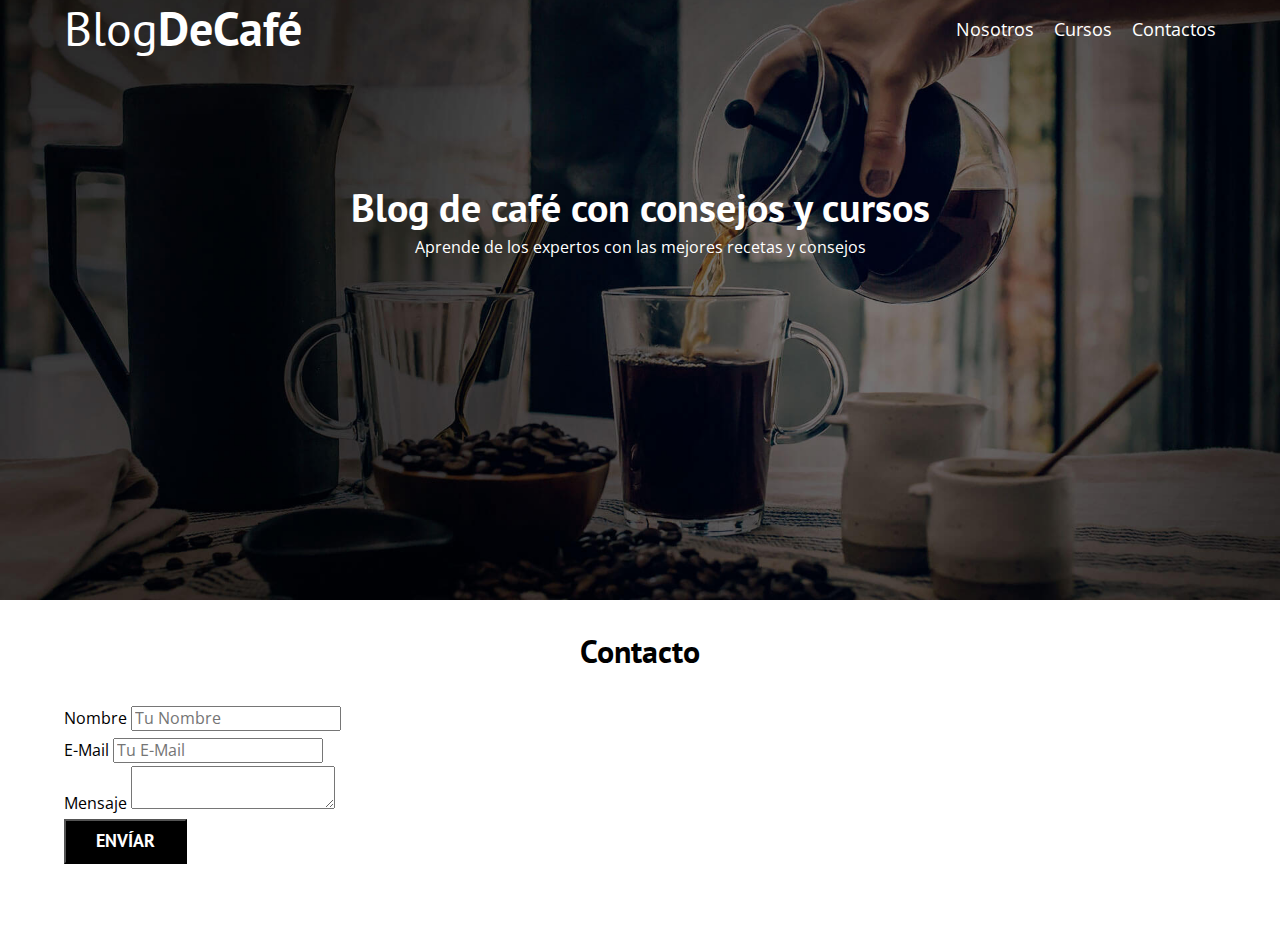
<file: blog-cafe/contacto.html>
<!DOCTYPE html>
<html lang="es">
<head>
    <meta charset="UTF-8">
    <meta http-equiv="X-UA-Compatible" content="IE=edge">
    <meta name="viewport" content="width=device-width, initial-scale=1.0">
    <title>Blog de Café</title>
    <link rel="stylesheet" href="css/normalize.css">
    <link rel="preconnect" href="https://fonts.googleapis.com">
    <link href="https://fonts.googleapis.com/css2?family=Open+Sans&family=PT+Sans:wght@400;700&display=swap" rel="stylesheet">
    <link rel="preconnect" href="https://fonts.gstatic.com" crossorigin>
    <link rel="stylesheet" href="css/style.css">
</head>
<body>
    <header class="header">
        <div class="container">
            <div class="bar">
                <a href="index.html" class="logo">
                    <h1 class="logo__name no-margin text-align">Blog<span class="logo__bold">DeCafé</span></h1>
                </a>
                <nav class="nav">
                    <a href="nosotros.html" class="nav__link">Nosotros</a>
                    <a href="cursos.html" class="nav__link">Cursos</a>
                    <a href="contacto.html" class="nav__link">Contactos</a>
                </nav>
            </div>
        </div>

        <div class="header__text">
            <h2 class="no-margin">Blog de café con consejos y cursos</h2>
            <p class="no-margin">Aprende de los expertos con las mejores recetas y consejos</p>
        </div>
    </header>

    <main class="container">
        <h3 class="text-align">Contacto</h3>
        <div class="contact-bg"></div>
        <form class="form">
            <div class="field">
                <label for="name" class="field__label">Nombre </label>
                <input type="text" name="name" id="name" placeholder="Tu Nombre" class="field__input">
            </div>
            <div class="field">
                <label for="email" class="field__label">E-Mail </label>
                <input type="email" name="email" id="email" placeholder="Tu E-Mail" class="field__input field__input">
            </div>
            <div class="field">
                <label for="message" class="field__label">Mensaje </label>
                <textarea name="message" id="message" class="field__input field__input--textarea"></textarea>
            </div>
            <div class="field">
                <input type="submit" value="Envíar" class="btn btn--primary">
            </div>
        </form>
    </main>

    <footer class="footer">
        <div class="container">
            <div class="bar">
                <a href="index.html" class="logo">
                    <h1 class="logo__name no-margin text-align">Blog<span class="logo__bold">DeCafé</span></h1>
                </a>
                <nav class="nav">
                    <a href="nosotros.html" class="nav__link">Nosotros</a>
                    <a href="cursos.html" class="nav__link">Cursos</a>
                    <a href="contacto.html" class="nav__link">Contactos</a>
                </nav>
            </div>
        </div>
    </footer>

    <script src="js/modernizr.js"></script>
</body>
</html>
</file>
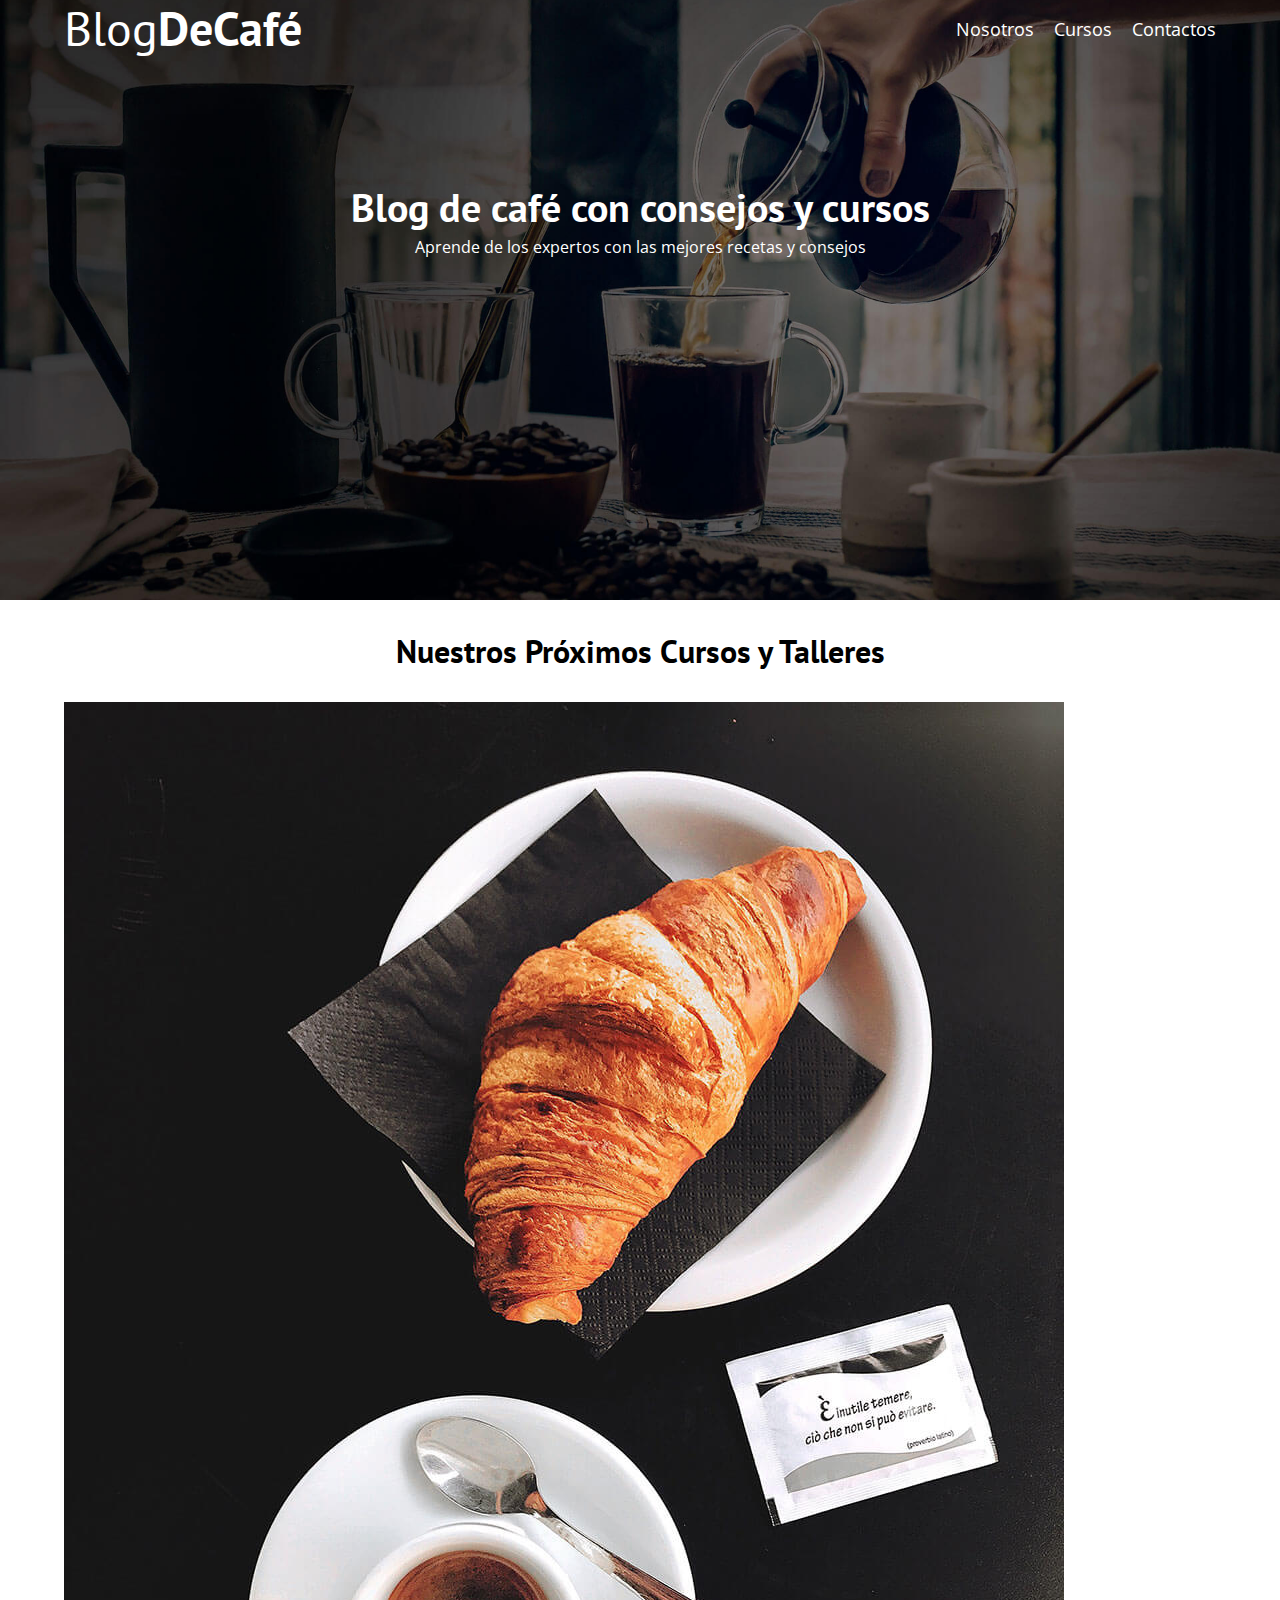
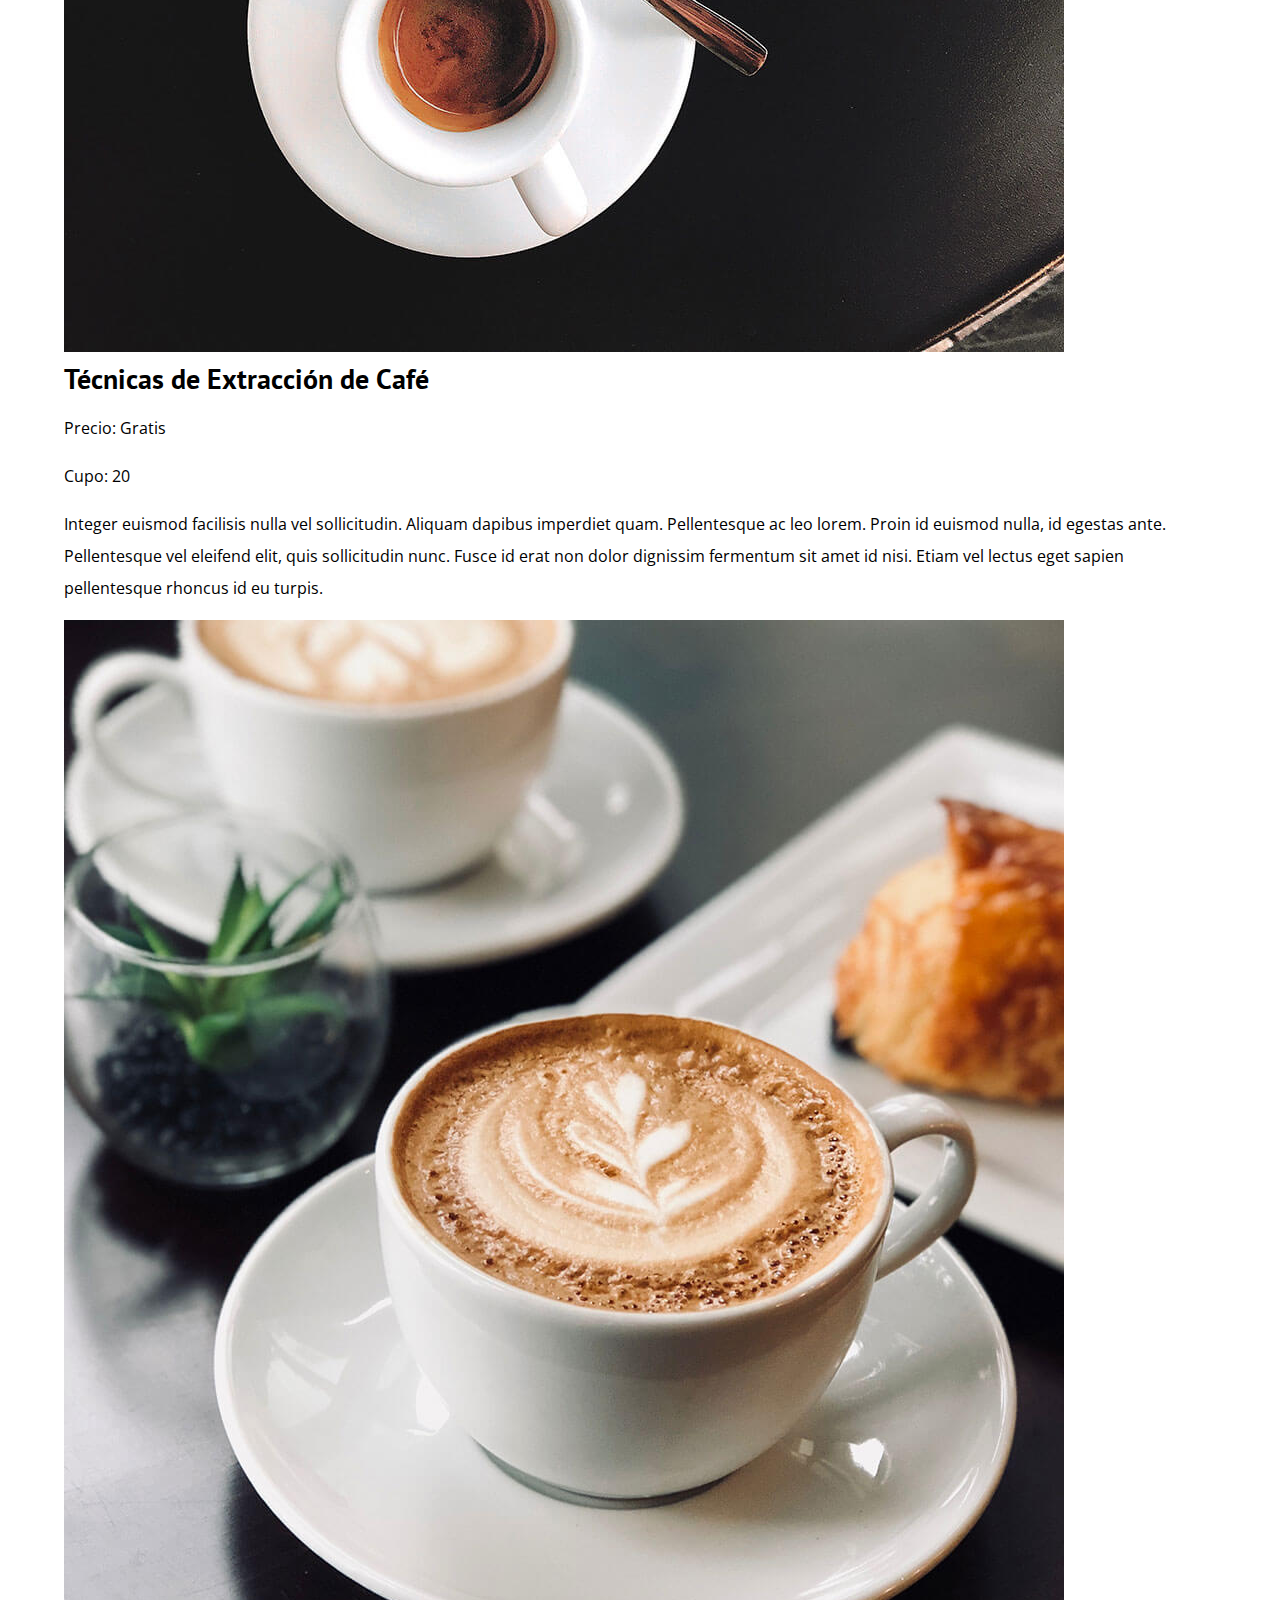
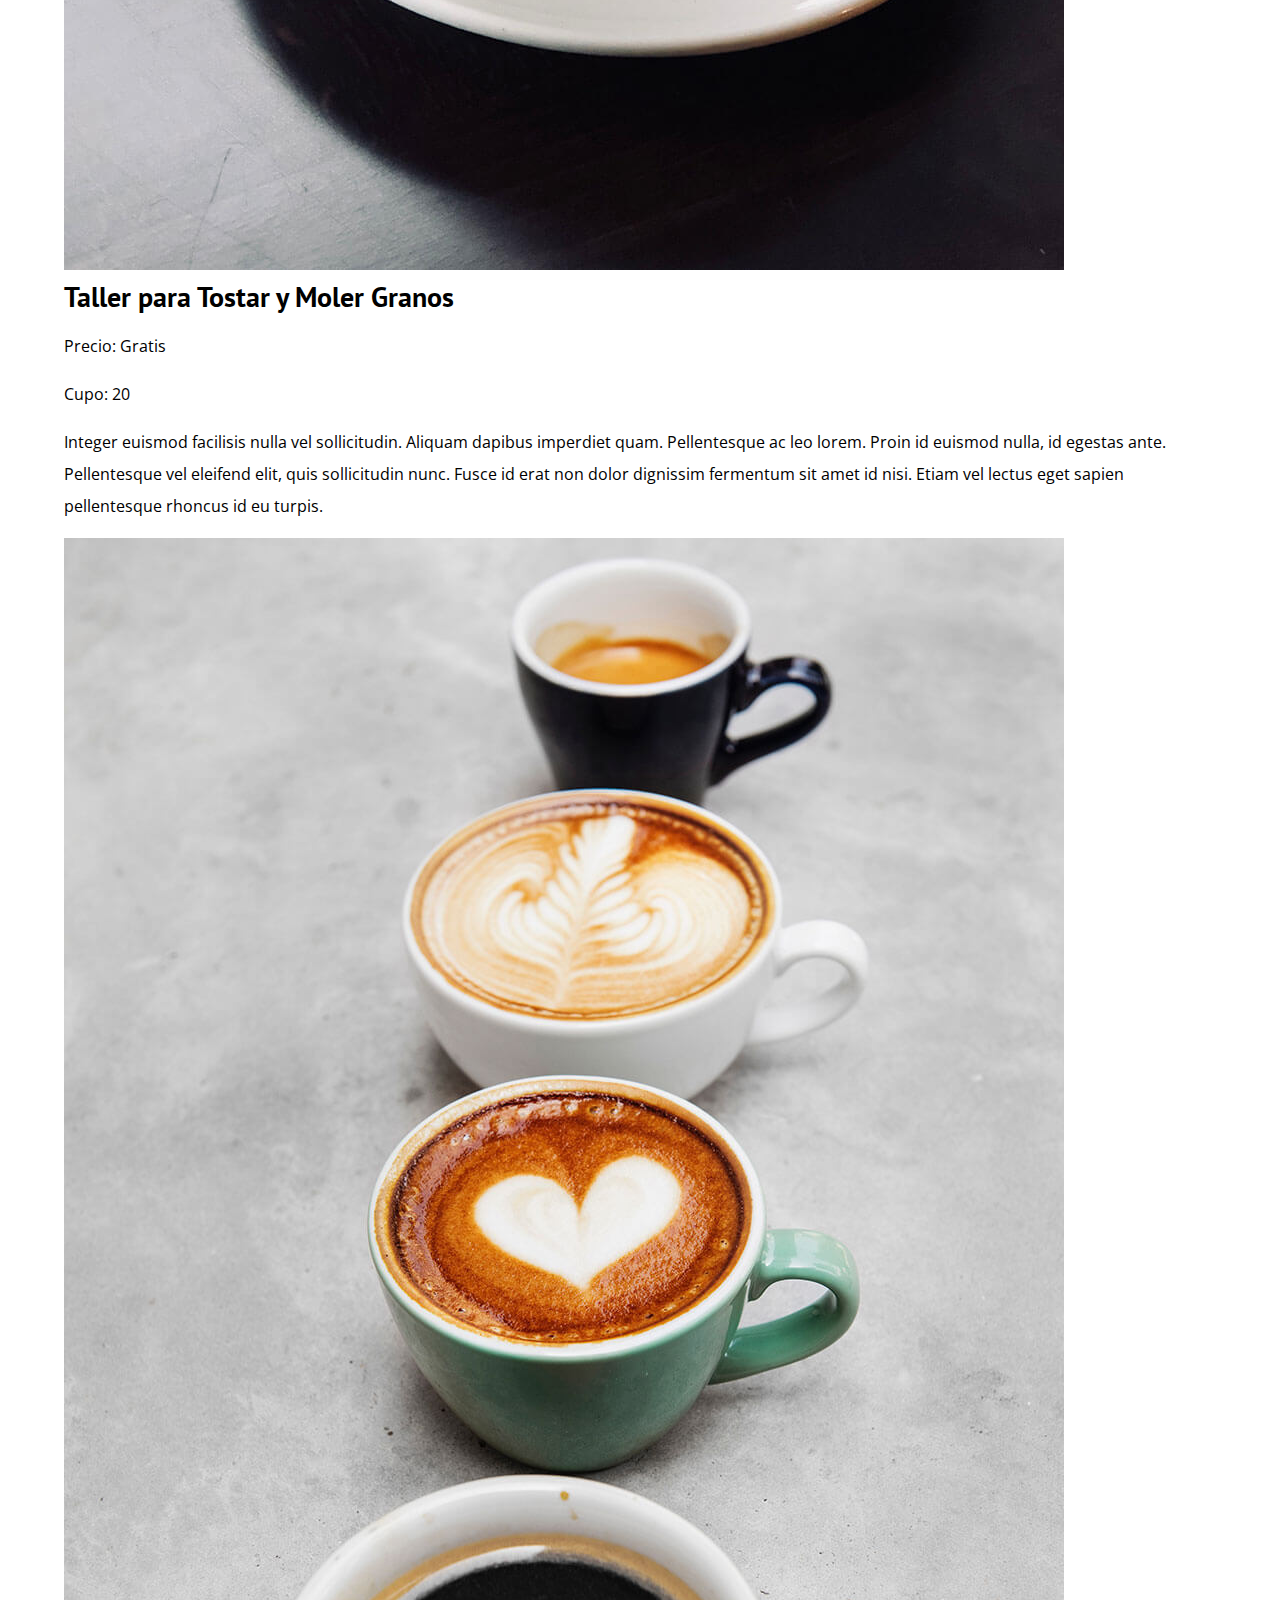
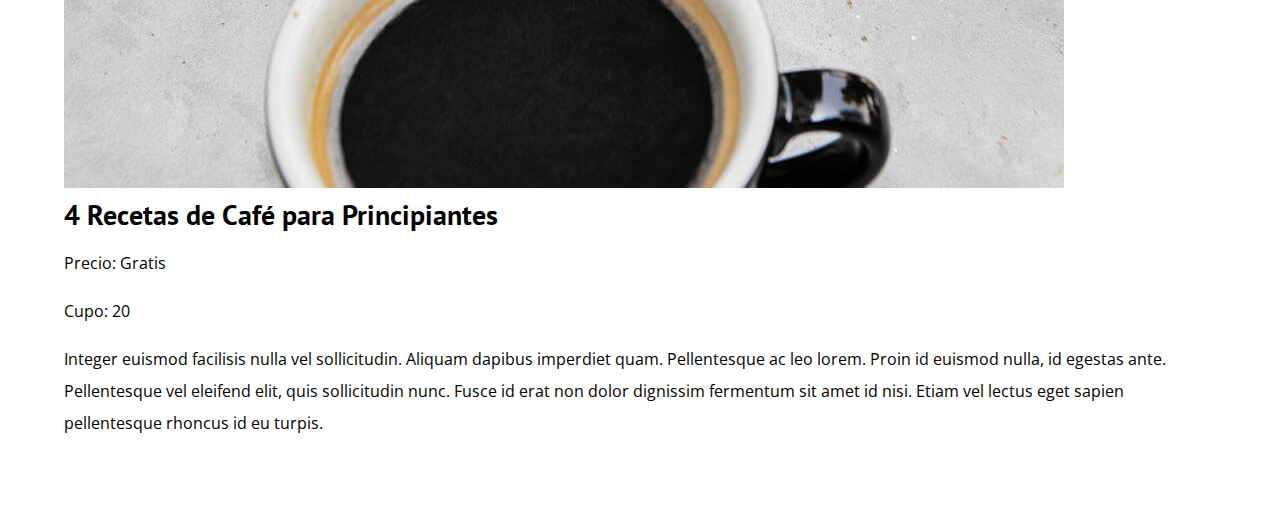
<file: blog-cafe/cursos.html>
<!DOCTYPE html>
<html lang="es">
<head>
    <meta charset="UTF-8">
    <meta http-equiv="X-UA-Compatible" content="IE=edge">
    <meta name="viewport" content="width=device-width, initial-scale=1.0">
    <title>Blog de Café</title>
    <link rel="stylesheet" href="css/normalize.css">
    <link rel="preconnect" href="https://fonts.googleapis.com">
    <link href="https://fonts.googleapis.com/css2?family=Open+Sans&family=PT+Sans:wght@400;700&display=swap" rel="stylesheet">
    <link rel="preconnect" href="https://fonts.gstatic.com" crossorigin>
    <link rel="stylesheet" href="css/style.css">
</head>
<body>
    <header class="header">
        <div class="container">
            <div class="bar">
                <a href="index.html" class="logo">
                    <h1 class="logo__name no-margin text-align">Blog<span class="logo__bold">DeCafé</span></h1>
                </a>
                <nav class="nav">
                    <a href="nosotros.html" class="nav__link">Nosotros</a>
                    <a href="cursos.html" class="nav__link">Cursos</a>
                    <a href="contacto.html" class="nav__link">Contactos</a>
                </nav>
            </div>
        </div>

        <div class="header__text">
            <h2 class="no-margin">Blog de café con consejos y cursos</h2>
            <p class="no-margin">Aprende de los expertos con las mejores recetas y consejos</p>
        </div>
    </header>

    <main class="container">
        <h3 class="text-align">Nuestros Próximos Cursos y Talleres</h3>
        <div class="course">
            <div class="course__image">
                <img src="img/curso1.jpg" alt="Imagen del Curso">
            </div>
            <div class="course__information">
                <h4 class="no-margin">Técnicas de Extracción de Café</h4>
                <p class="course__label">Precio: <span class="course__info">Gratis</span></p>
                <p class="course__label">Cupo: <span class="course__info">20</span></p>
                <p class="course__description">Integer euismod facilisis nulla vel sollicitudin. Aliquam dapibus imperdiet quam. Pellentesque ac leo lorem. Proin id euismod nulla, id egestas ante. Pellentesque vel eleifend elit, quis sollicitudin nunc. Fusce id erat non dolor dignissim fermentum sit amet id nisi. Etiam vel lectus eget sapien pellentesque rhoncus id eu turpis.</p>
            </div> <!-- END course__information -->
        </div> <!-- END course -->
        <div class="course">
            <div class="course__image">
                <img src="img/curso2.jpg" alt="Imagen del Curso">
            </div>
            <div class="course__information">
                <h4 class="no-margin">Taller para Tostar y Moler Granos</h4>
                <p class="course__label">Precio: <span class="course__info">Gratis</span></p>
                <p class="course__label">Cupo: <span class="course__info">20</span></p>
                <p class="course__description">Integer euismod facilisis nulla vel sollicitudin. Aliquam dapibus imperdiet quam. Pellentesque ac leo lorem. Proin id euismod nulla, id egestas ante. Pellentesque vel eleifend elit, quis sollicitudin nunc. Fusce id erat non dolor dignissim fermentum sit amet id nisi. Etiam vel lectus eget sapien pellentesque rhoncus id eu turpis.</p>
            </div> <!-- END course__information -->
        </div> <!-- END course -->
        <div class="course">
            <div class="course__image">
                <img src="img/curso3.jpg" alt="Imagen del Curso">
            </div>
            <div class="course__information">
                <h4 class="no-margin">4 Recetas de Café para Principiantes</h4>
                <p class="course__label">Precio: <span class="course__info">Gratis</span></p>
                <p class="course__label">Cupo: <span class="course__info">20</span></p>
                <p class="course__description">Integer euismod facilisis nulla vel sollicitudin. Aliquam dapibus imperdiet quam. Pellentesque ac leo lorem. Proin id euismod nulla, id egestas ante. Pellentesque vel eleifend elit, quis sollicitudin nunc. Fusce id erat non dolor dignissim fermentum sit amet id nisi. Etiam vel lectus eget sapien pellentesque rhoncus id eu turpis.</p>
            </div> <!-- END course__information -->
        </div> <!-- END course -->
    </main>

    <footer class="footer">
        <div class="container">
            <div class="bar">
                <a href="index.html" class="logo">
                    <h1 class="logo__name no-margin text-align">Blog<span class="logo__bold">DeCafé</span></h1>
                </a>
                <nav class="nav">
                    <a href="nosotros.html" class="nav__link">Nosotros</a>
                    <a href="cursos.html" class="nav__link">Cursos</a>
                    <a href="contacto.html" class="nav__link">Contactos</a>
                </nav>
            </div>
        </div>
    </footer>

    <script src="js/modernizr.js"></script>
</body>
</html>
</file>
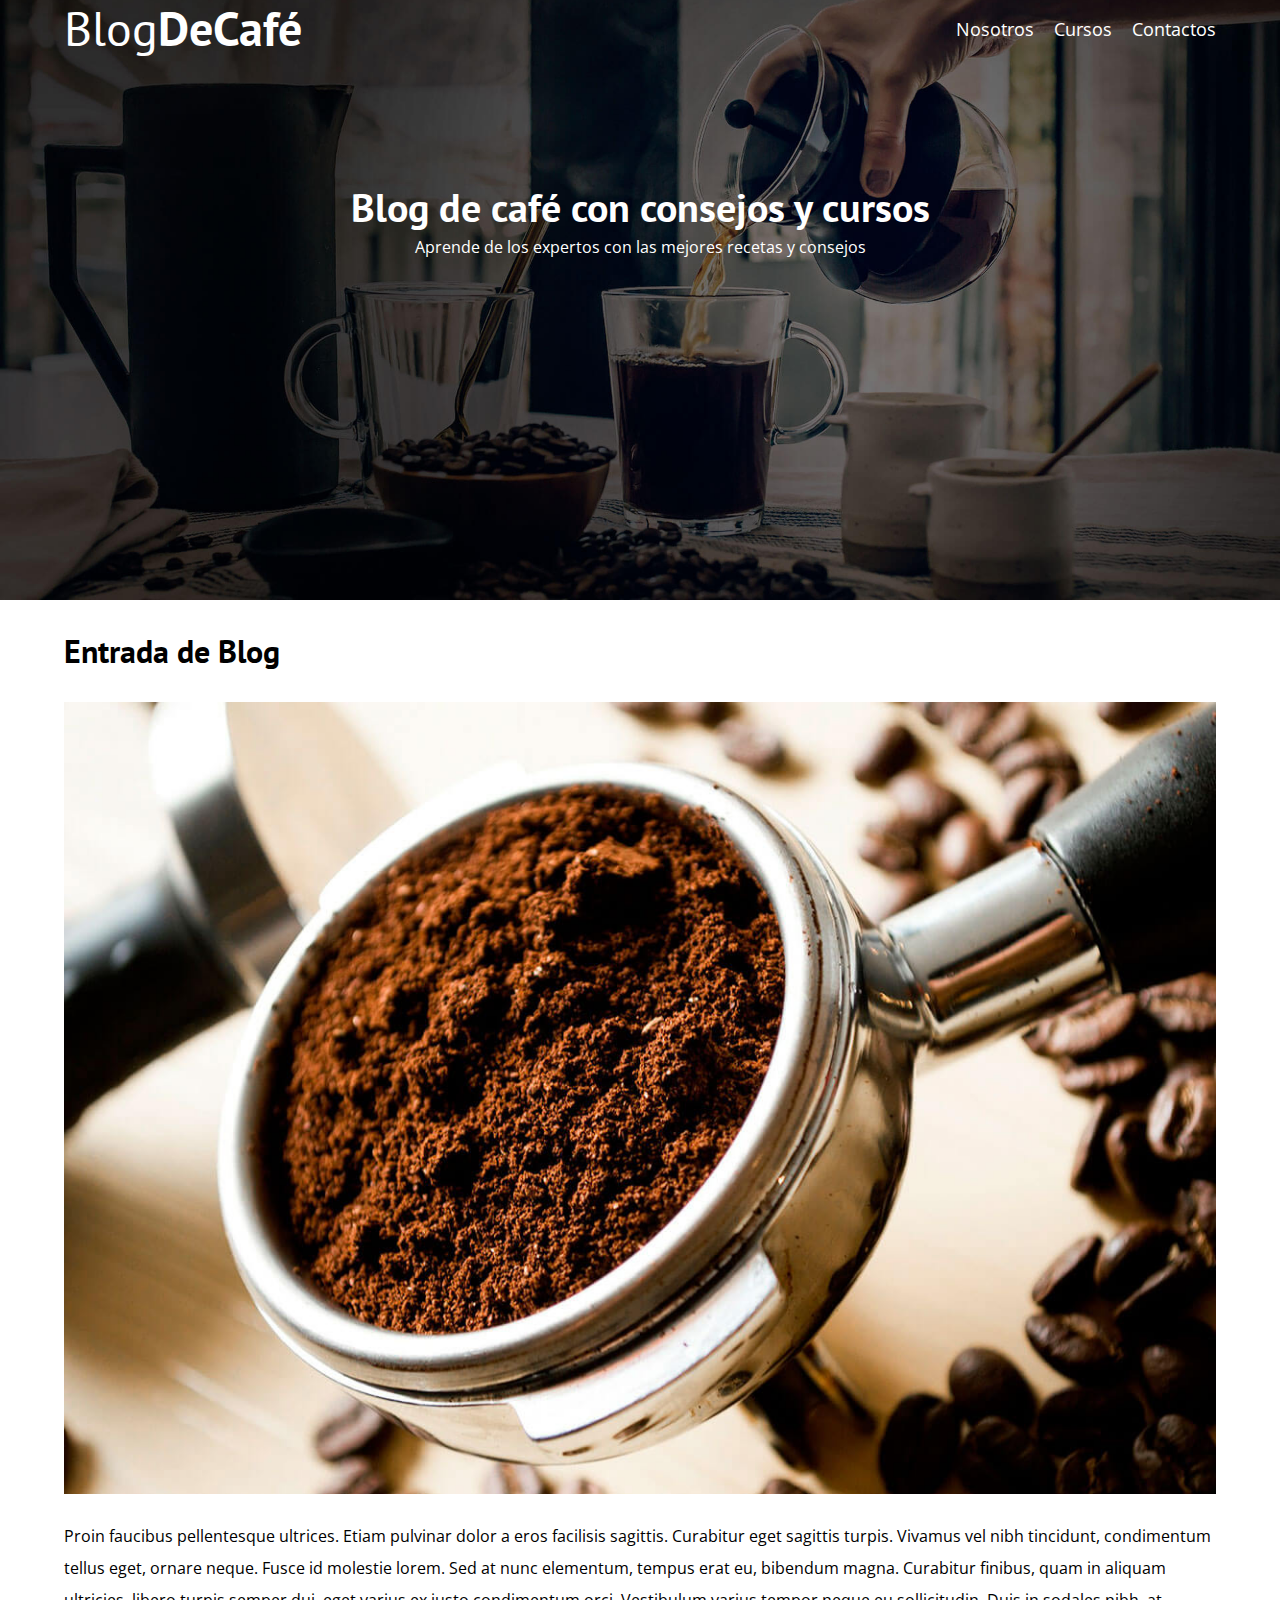
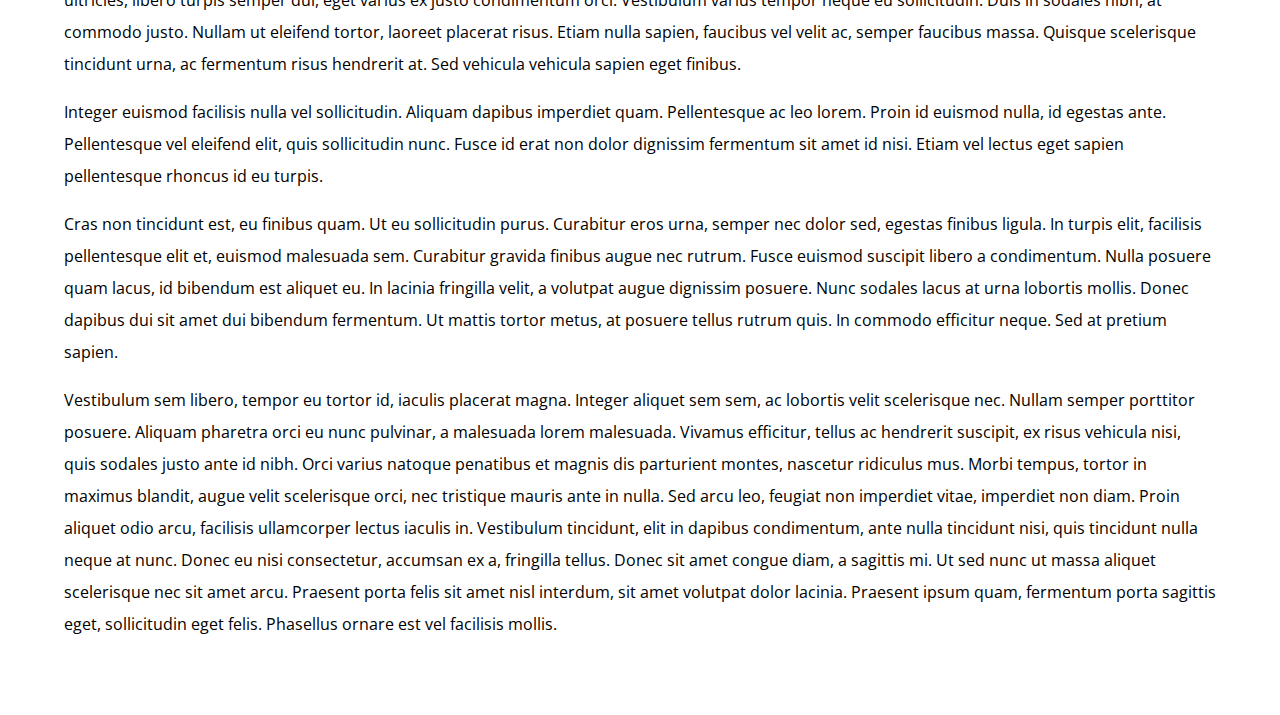
<file: blog-cafe/entrada.html>
<!DOCTYPE html>
<html lang="es">
<head>
    <meta charset="UTF-8">
    <meta http-equiv="X-UA-Compatible" content="IE=edge">
    <meta name="viewport" content="width=device-width, initial-scale=1.0">
    <title>Blog de Café</title>
    <link rel="stylesheet" href="css/normalize.css">
    <link rel="preconnect" href="https://fonts.googleapis.com">
    <link href="https://fonts.googleapis.com/css2?family=Open+Sans&family=PT+Sans:wght@400;700&display=swap" rel="stylesheet">
    <link rel="preconnect" href="https://fonts.gstatic.com" crossorigin>
    <link rel="stylesheet" href="css/style.css">
</head>
<body>
    <header class="header">
        <div class="container">
            <div class="bar">
                <a href="index.html" class="logo">
                    <h1 class="logo__name no-margin text-align">Blog<span class="logo__bold">DeCafé</span></h1>
                </a>
                <nav class="nav">
                    <a href="nosotros.html" class="nav__link">Nosotros</a>
                    <a href="cursos.html" class="nav__link">Cursos</a>
                    <a href="contacto.html" class="nav__link">Contactos</a>
                </nav>
            </div>
        </div>

        <div class="header__text">
            <h2 class="no-margin">Blog de café con consejos y cursos</h2>
            <p class="no-margin">Aprende de los expertos con las mejores recetas y consejos</p>
        </div>
    </header>

    <div class="container">
        <main class="blog">
            <h3>Entrada de Blog</h3>
            <article class="input">
                <div class="input__image">
                    <img src="img/blog1.jpg" alt="Imagen Blog">
                </div>
                <div class="input__content">
                    <p>Proin faucibus pellentesque ultrices. Etiam pulvinar dolor a eros facilisis sagittis. Curabitur eget sagittis turpis. Vivamus vel nibh tincidunt, condimentum tellus eget, ornare neque. Fusce id molestie lorem. Sed at nunc elementum, tempus erat eu, bibendum magna. Curabitur finibus, quam in aliquam ultricies, libero turpis semper dui, eget varius ex justo condimentum orci. Vestibulum varius tempor neque eu sollicitudin. Duis in sodales nibh, at commodo justo. Nullam ut eleifend tortor, laoreet placerat risus. Etiam nulla sapien, faucibus vel velit ac, semper faucibus massa. Quisque scelerisque tincidunt urna, ac fermentum risus hendrerit at. Sed vehicula vehicula sapien eget finibus.</p>

                    <p>Integer euismod facilisis nulla vel sollicitudin. Aliquam dapibus imperdiet quam. Pellentesque ac leo lorem. Proin id euismod nulla, id egestas ante. Pellentesque vel eleifend elit, quis sollicitudin nunc. Fusce id erat non dolor dignissim fermentum sit amet id nisi. Etiam vel lectus eget sapien pellentesque rhoncus id eu turpis.</p>
                        
                    <p>Cras non tincidunt est, eu finibus quam. Ut eu sollicitudin purus. Curabitur eros urna, semper nec dolor sed, egestas finibus ligula. In turpis elit, facilisis pellentesque elit et, euismod malesuada sem. Curabitur gravida finibus augue nec rutrum. Fusce euismod suscipit libero a condimentum. Nulla posuere quam lacus, id bibendum est aliquet eu. In lacinia fringilla velit, a volutpat augue dignissim posuere. Nunc sodales lacus at urna lobortis mollis. Donec dapibus dui sit amet dui bibendum fermentum. Ut mattis tortor metus, at posuere tellus rutrum quis. In commodo efficitur neque. Sed at pretium sapien.</p>

                    <p>Vestibulum sem libero, tempor eu tortor id, iaculis placerat magna. Integer aliquet sem sem, ac lobortis velit scelerisque nec. Nullam semper porttitor posuere. Aliquam pharetra orci eu nunc pulvinar, a malesuada lorem malesuada. Vivamus efficitur, tellus ac hendrerit suscipit, ex risus vehicula nisi, quis sodales justo ante id nibh. Orci varius natoque penatibus et magnis dis parturient montes, nascetur ridiculus mus. Morbi tempus, tortor in maximus blandit, augue velit scelerisque orci, nec tristique mauris ante in nulla. Sed arcu leo, feugiat non imperdiet vitae, imperdiet non diam. Proin aliquet odio arcu, facilisis ullamcorper lectus iaculis in. Vestibulum tincidunt, elit in dapibus condimentum, ante nulla tincidunt nisi, quis tincidunt nulla neque at nunc. Donec eu nisi consectetur, accumsan ex a, fringilla tellus. Donec sit amet congue diam, a sagittis mi. Ut sed nunc ut massa aliquet scelerisque nec sit amet arcu. Praesent porta felis sit amet nisl interdum, sit amet volutpat dolor lacinia. Praesent ipsum quam, fermentum porta sagittis eget, sollicitudin eget felis. Phasellus ornare est vel facilisis mollis.</p>
                </div>
            </article>
        </main>
    </div>

    <footer class="footer">
        <div class="container">
            <div class="bar">
                <a href="index.html" class="logo">
                    <h1 class="logo__name no-margin text-align">Blog<span class="logo__bold">DeCafé</span></h1>
                </a>
                <nav class="nav">
                    <a href="nosotros.html" class="nav__link">Nosotros</a>
                    <a href="cursos.html" class="nav__link">Cursos</a>
                    <a href="contacto.html" class="nav__link">Contactos</a>
                </nav>
            </div>
        </div>
    </footer>
</body>
</html>
</file>
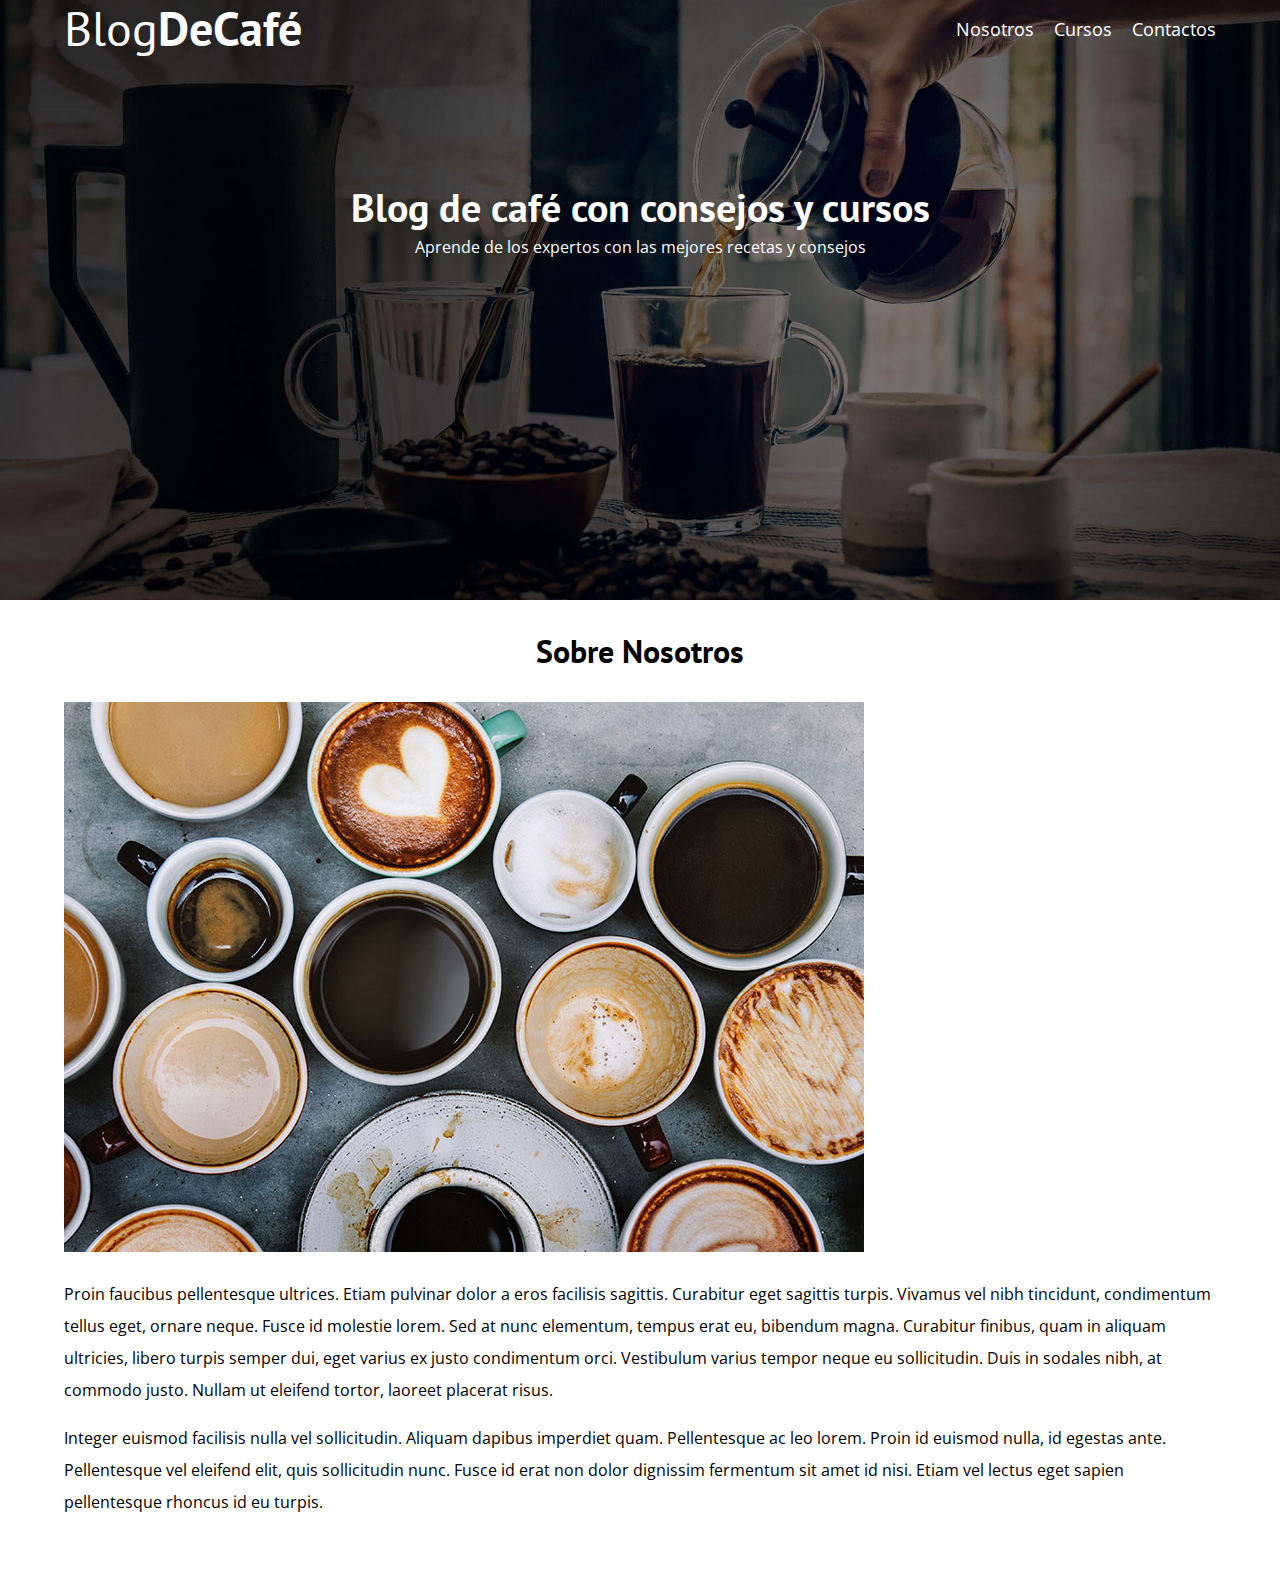
<file: blog-cafe/nosotros.html>
<!DOCTYPE html>
<html lang="es">
<head>
    <meta charset="UTF-8">
    <meta http-equiv="X-UA-Compatible" content="IE=edge">
    <meta name="viewport" content="width=device-width, initial-scale=1.0">
    <title>Blog de Café</title>
    <link rel="stylesheet" href="css/normalize.css">
    <link rel="preconnect" href="https://fonts.googleapis.com">
    <link href="https://fonts.googleapis.com/css2?family=Open+Sans&family=PT+Sans:wght@400;700&display=swap" rel="stylesheet">
    <link rel="preconnect" href="https://fonts.gstatic.com" crossorigin>
    <link rel="stylesheet" href="css/style.css">
</head>
<body>
    <header class="header">
        <div class="container">
            <div class="bar">
                <a href="index.html" class="logo">
                    <h1 class="logo__name no-margin text-align">Blog<span class="logo__bold">DeCafé</span></h1>
                </a>
                <nav class="nav">
                    <a href="nosotros.html" class="nav__link">Nosotros</a>
                    <a href="cursos.html" class="nav__link">Cursos</a>
                    <a href="contacto.html" class="nav__link">Contactos</a>
                </nav>
            </div>
        </div>

        <div class="header__text">
            <h2 class="no-margin">Blog de café con consejos y cursos</h2>
            <p class="no-margin">Aprende de los expertos con las mejores recetas y consejos</p>
        </div>
    </header>

    <main class="container">
        <h3 class="text-align">Sobre Nosotros</h3>
        <div class="about-us">
            <div class="about-us__image">
                <img src="img/nosotros.jpg" alt="Imagen Nosotros">
            </div>
            <div class="about-us__text">
                <p>Proin faucibus pellentesque ultrices. Etiam pulvinar dolor a eros facilisis sagittis. Curabitur eget sagittis turpis. Vivamus vel nibh tincidunt, condimentum tellus eget, ornare neque. Fusce id molestie lorem. Sed at nunc elementum, tempus erat eu, bibendum magna. Curabitur finibus, quam in aliquam ultricies, libero turpis semper dui, eget varius ex justo condimentum orci. Vestibulum varius tempor neque eu sollicitudin. Duis in sodales nibh, at commodo justo. Nullam ut eleifend tortor, laoreet placerat risus.</p>
                <p>Integer euismod facilisis nulla vel sollicitudin. Aliquam dapibus imperdiet quam. Pellentesque ac leo lorem. Proin id euismod nulla, id egestas ante. Pellentesque vel eleifend elit, quis sollicitudin nunc. Fusce id erat non dolor dignissim fermentum sit amet id nisi. Etiam vel lectus eget sapien pellentesque rhoncus id eu turpis.</p>
            </div>
        </div>
    </main>

    <footer class="footer">
        <div class="container">
            <div class="bar">
                <a href="index.html" class="logo">
                    <h1 class="logo__name no-margin text-align">Blog<span class="logo__bold">DeCafé</span></h1>
                </a>
                <nav class="nav">
                    <a href="nosotros.html" class="nav__link">Nosotros</a>
                    <a href="cursos.html" class="nav__link">Cursos</a>
                    <a href="contacto.html" class="nav__link">Contactos</a>
                </nav>
            </div>
        </div>
    </footer>

    <script src="js/modernizr.js"></script>
</body>
</html>
</file>
<file: src/css/style.css>
:root {
    /* Fonts */
    --fuenteHeading: 'PT Sans', sans-serif;
    --fuenteParrafos: 'Open Sans', sans-serif;

    /* Color Pallet */
    --primario: #784D3C;
    --claro: #E1E1E1;
    --blanco: #FFF;
    --negro: #000;
}

html {
    box-sizing: border-box;
    font-size: 62.5%;
}

:is(*, *:before, *:after) {
    box-sizing: inherit;
}

body {
    font-family: var(--fuenteParrafos);
    font-size: 1.6rem;
    line-height: 2;
}

/* Globals */
.contenedor {
    /* max-width: 120rem; */
    margin: auto;
    width: min(90%, 120rem);
}

a {
    text-decoration: none;
}

:is(h1, h2, h3, h4) {
    font-family: var(--fuenteHeading);
    line-height: 12rem;
}

h1 {
    font-size: 4.8rem;
}

h2 {
    font-size: 4rem;
}

h3 {
    font-size: 3.2rem;
}

h4 {
    font-size: 2.8rem;
}

figure {
    margin: 0;
    padding: 0;
}

img {
    max-width: 100%;
}

/* Utilities */
.no-margin {
    margin: 0;
}

.no-padding {
    padding: 0;
}

.centrar-texto {
    text-align: center;
}

/* Header */
.webp .header {
    /* background: url(../img/banner.webp) no-repeat center center; */    /* bg-color | bg-image | bg-repeat | bg-position */
    background-image: url(../img/banner.webp);
}

.no-webp .header {
    /* background: url(../img/banner.jpg) no-repeat center center; */    /* bg-color | bg-image | bg-repeat | bg-position */
    background-image: url(../img/banner.jpg);
}

.header {
    background-repeat: no-repeat;
    background-position: center ceter;
    background-size: cover;
    height: 60rem;
}

.header__texto {
    color: var(--blanco);
    margin-top: 5rem;
    text-align: center;
}

@media (width >= 768px) {
    .header__texto {
        margin-top: 15rem;
    }
}

@media (width >= 768px) {
    .barra {
        align-items: center;
        display: flex;
        justify-content: space-between;
    }
}

.logo__nombre {
    color: var(--blanco);
    font-weight: 400;
}

.logo__bold {
    font-weight: 700;
}

@media (width >= 768px) {
    .navegacion {
        display: flex;
        gap: 2rem;
    }
}

.navegacion__enlace {
    color: var(--blanco);
    display: block;
    font-size: 1.8rem;
    text-align: center;
}

@media (width >= 768px) {
    .contenido-principal {
        column-gap: 4rem;
        display: grid;
        grid-template-columns: 2fr 1fr;
    }
}

.entrada {
    border-bottom: 1px solid var(--claro);
    margin-bottom: 2rem;
}

.entrada:last-of-type {
    border: none;
    margin-bottom: 0;
}

.boton {
    border: none;
    color: var(--blanco);
    display: block;
    font-family: var(--fuenteHeading);
    font-size: 1.8rem;
    font-weight: 700;
    margin-bottom: 2rem;
    padding: 1rem 3rem;
    text-align: center;
    text-transform: uppercase;
}

@media (width >= 768px) {
    .boton {
        display: inline-block;
    }
}

.boton:hover {
    cursor: pointer;
}

.boton--primario {
    background-color: var(--negro);
}

.boton--secundario {
    background-color: var(--primario);
}

.cursos {
    list-style: none;
}

.widget-curso {
    border-bottom: .1rem solid var(--claro);
    margin-bottom: 2rem;
}

.widget-curso:last-of-type {
    border: none;
    margin-bottom: none;
}

:is(.widget-curso__label, .curso__label) {
    font-family: var(--fuenteHeading);
    font-weight: 700;
}

:is(.widget-curso__info, .curso__info) {
    font-weight: 400;
}

:is(.widget-curso__label, .widget-curso__info, .curso__label, .curso__info) {
    font-size: 2rem;
}

/* Footer */
.footer-principal {
    background-color: var(--negro);
    margin-top: 5rem;
    padding-bottom: 3rem;
}

/* Sobre Nosotros */
@media (width >= 768px) {
    /* Con Flexbox */
    /* .sobre-nosotros {
        display: flex;
        justify-content: space-between;
    }

    .sobre-nosotros__imagen {
        flex: 0 0 calc(50% - 1rem);
    }

    .sobre-nosotros__texto {
        flex: 0 0 calc(50% - 1rem);
    } */

    /* Con Grid */
    .sobre-nosotros {
        column-gap: 2rem;
        display: grid;
        grid-template-columns: repeat(2, 1fr);
    }
}

/* Cursos */
.curso {
    border-bottom: .1rem solid var(--claro);
    padding: 3rem 0;
}

@media (width >=1200px) {
    .curso {
        column-gap: 2rem;
        display: grid;
        grid-template-columns: 1fr 2fr;
    }
}

@media (768px <= width < 1200px) {
    .curso {
        column-gap: 2rem;
        display: grid;
        grid-template-columns: 1fr 1fr;
    }
}

.curso:last-of-type {
    border-bottom: none;
}

/* Contacto */
.contacto-bg {
    background-image: url(../img/contacto.jpg);
    background-repeat: no-repeat;
    background-size: cover;
    height: 40rem;
}

.formulario {
    background-color: var(--blanco);
    margin: -5rem auto 0 auto;
    padding: 5rem;
    width: 95%;
}

.campo {
    display: flex;
    /* gap: 2rem; */
    margin-bottom: 2rem;
}

@media (width <= 460px) {
    .campo {
        display: block;
    }

    .campo__field {
        width: 100%
    }

    .campo__enviar {
        width: 100%
    }
}

.campo__label {
    flex: 0 0 9rem;
    padding-right: 2rem;
    text-align: right;
}

.campo__field {
    border: .1rem solid var(--claro);
    border-radius: 1rem;
    flex: 1 0 auto;
    padding: 1rem;
}

.campo__field--textarea {
    height: 20rem;
}
</file>
<file: blog-cafe/css/style.css>
:root {
    /* COLORS */
    --primary: #784D3C;
    --white: #FFFFFF;
    --black: #000000;
    --gray: #E1E1E1;

    /* FONTSS */
    --headingFonts: 'PT Sans', sans-serif;
    --paragraphFonts: 'Open Sans', sans-serif;
}

html {
    box-sizing: border-box;
    font-size: 62.5%;
}

*, *:before, *:after {
    box-sizing: inherit;
}

body {
    font-family: var(--paragraphFonts);
    font-size: 1.6rem;
    line-height: 2;
}

/* GLOBALS */
.container {
    max-width: 120rem;
    margin: 0 auto;
    width: 90%;
}

a {
    text-decoration: none;
}

h1, h2, h3, h4 {
    font-family: var(--headingFonts);
    line-height: 1.2;
}

h1 {
    font-size: 4.8rem;
}

h2 {
    font-size: 4rem;
}

h3 {
    font-size: 3.2rem;
}

h4 {
    font-size: 2.8rem;
}

img {
    max-width: 100%;
}

/* UTILITY */
.no-margin {
    margin: 0;
}

.no-padding {
    padding: 0;
}

.text-align {
    text-align: center;
}

/* HEADER */
.header {
    background-image: url(../img/banner.jpg);
    background-position: center center;
    background-repeat: no-repeat;
    background-size: cover;
    height: 60rem;
}

.header__text {
    color: var(--white);
    text-align: center;
    margin-top: 5rem;
}

@media (min-width: 768px) {
    .header__text {
        margin-top: 12.5rem;
    }
}

@media (min-width: 768px) {
    .bar {
        align-items: center;
        display: flex;
        justify-content: space-between;
    }
}

.logo {
    color: var(--white);
}

.logo__name {
    font-weight: 400;
}

.logo__bold {
    font-weight: 700;
}

@media (min-width: 768px) {
    .nav {
        display: flex;
        gap: 2rem;
    }
}

.nav__link {
    color: var(--white);
    display: block;
    font-size: 1.8rem;
    text-align: center;
}

@media (min-width: 768px) {
    .main-content {
        column-gap: 4rem;
        display: grid;
        grid-template-columns: 2fr 1fr;
    }
}

.input {
    border-bottom: .1rem solid var(--gray);
    margin-bottom: 2rem;
}

.input:last-of-type {
    border-bottom: none;
    margin-bottom: 0;
}

.btn {
    background-color: var(--black);
    color: var(--white);
    display: block;
    font-family: var(--headingFonts);
    font-size: 1.8rem;
    font-weight: 700;
    margin-bottom: 2rem;
    padding: 1rem 3rem;
    text-align: center;
    text-transform: uppercase;
}

@media (min-width: 768px) {
    .btn {
        display: inline-block;
    }
}

.btn--primary {
    background-color: var(--black);
}

.btn--secondary {
    background-color: var(--primary);
}

.courses {
    list-style: none;
}

.widget-courses {
    border-bottom: .1rem solid var(--gray);
}

.widget-courses:last-of-type {
    border: none;
}

.widget-courses__label {
    font-family: var(--headingFonts);
    font-weight: 700;
}

.widget-courses__info {
    font-weight: 400;
}

.widget-courses__label,
.widget-courses__info {
    font-size: 2rem;
}
</file>
